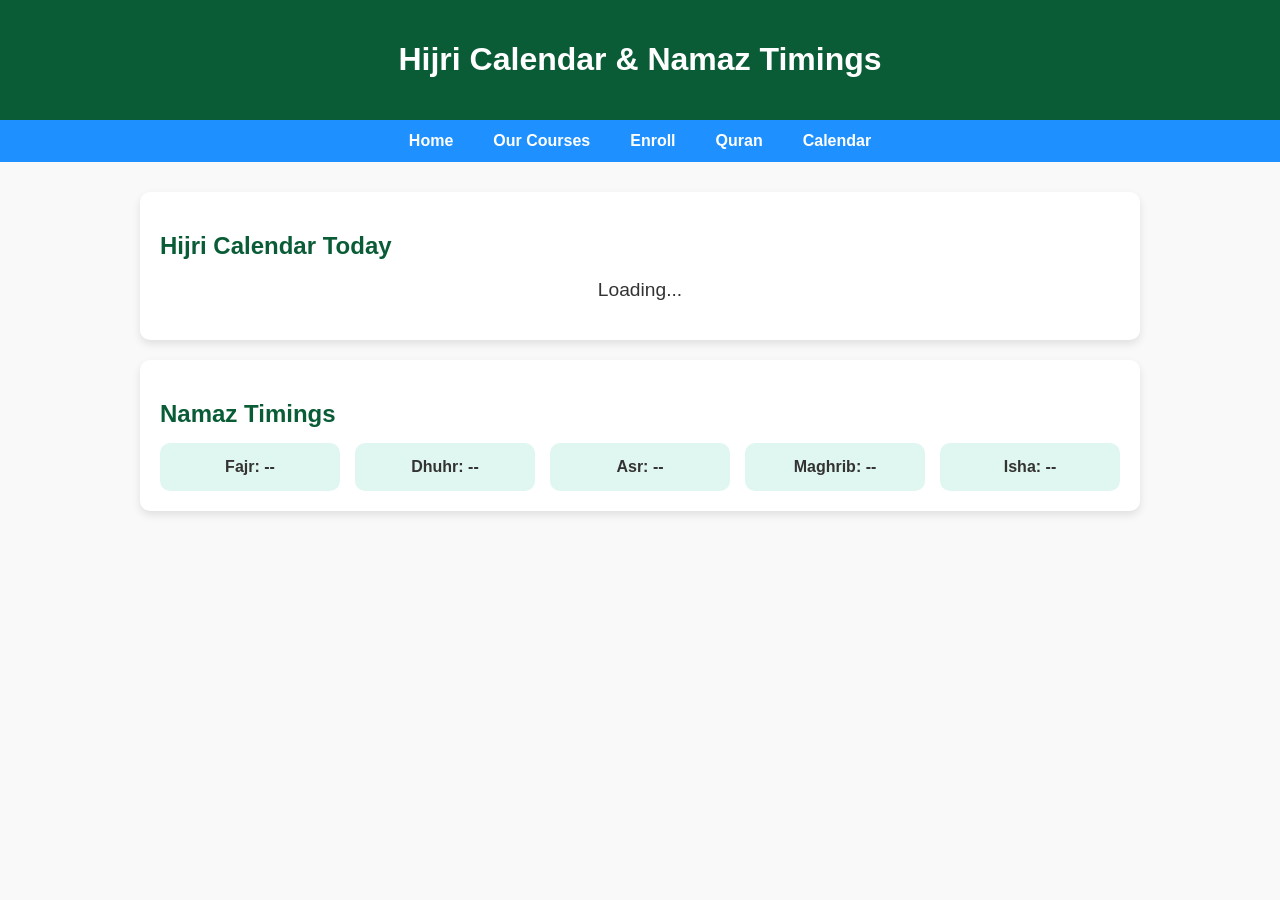
<file: calendar.html>
<!DOCTYPE html>
<html lang="en">
<head>
<meta charset="UTF-8">
<meta name="viewport" content="width=device-width, initial-scale=1.0">
<title>Hijri Calendar & Namaz Timings</title>
<style>
body {
    margin: 0;
    font-family: Arial, sans-serif;
    background: #f9f9f9;
    color: #333;
}

header {
    background: #0a5c36;
    color: #fff;
    padding: 20px;
    text-align: center;
}

nav {
    background: #1e90ff;
    display: flex;
    justify-content: center;
    flex-wrap: wrap;
}

nav a {
    color: #fff;
    padding: 12px 20px;
    text-decoration: none;
    font-weight: bold;
    transition: background 0.3s;
}

nav a:hover {
    background: #0d5fb8;
}

.container {
    max-width: 1000px;
    margin: 30px auto;
    padding: 0 20px;
}

.card {
    background: #fff;
    box-shadow: 0 4px 8px rgba(0,0,0,0.1);
    border-radius: 10px;
    padding: 20px;
    margin-bottom: 20px;
}

h2 {
    color: #0a5c36;
    margin-bottom: 15px;
}

#calendar {
    font-size: 1.2em;
    text-align: center;
}

.namaz-timings {
    display: flex;
    flex-wrap: wrap;
    gap: 15px;
    justify-content: center;
}

.namaz-card {
    background: #e0f7f1;
    padding: 15px 25px;
    border-radius: 10px;
    flex: 1 1 120px;
    text-align: center;
    font-weight: bold;
    transition: transform 0.3s, background 0.3s;
}

.namaz-card:hover {
    transform: translateY(-5px);
    background: #c0f0e0;
}

/* Responsive */
@media(max-width:600px) {
    .namaz-card {
        flex: 1 1 100%;
    }
}
</style>
</head>
<body>

<header>
    <h1>Hijri Calendar & Namaz Timings</h1>
</header>

<nav>
    <a href="index.html">Home</a>
    <a href="ourcourses.html">Our Courses</a>
    <a href="enroll.html">Enroll</a>
    <a href="quran.html">Quran</a>
    <a href="calendar.html">Calendar</a>
</nav>

<div class="container">

    <div class="card">
        <h2>Hijri Calendar Today</h2>
        <p id="calendar">Loading...</p>
    </div>

    <div class="card">
        <h2>Namaz Timings</h2>
        <div class="namaz-timings" id="namazTimings">
            <div class="namaz-card">Fajr: --</div>
            <div class="namaz-card">Dhuhr: --</div>
            <div class="namaz-card">Asr: --</div>
            <div class="namaz-card">Maghrib: --</div>
            <div class="namaz-card">Isha: --</div>
        </div>
    </div>

</div>

<script>
// Hijri Calendar
function loadHijriCalendar() {
    fetch('https://api.aladhan.com/v1/gToH?date=' + new Date().toISOString().slice(0,10))
    .then(response => response.json())
    .then(data => {
        const hijri = data.data.hijri;
        document.getElementById('calendar').innerText =
            `${hijri.day} ${hijri.month.en} ${hijri.year} AH`;
    });
}

// Namaz Timings (Dynamic)
function loadNamazTimings() {
    // Karachi example, latitude & longitude
    const latitude = 24.8607;
    const longitude = 67.0011;
    fetch(`https://api.aladhan.com/v1/timings?latitude=${latitude}&longitude=${longitude}&method=2`)
    .then(response => response.json())
    .then(data => {
        const timings = data.data.timings;
        const cards = document.querySelectorAll('.namaz-card');
        cards[0].innerText = `Fajr: ${timings.Fajr}`;
        cards[1].innerText = `Dhuhr: ${timings.Dhuhr}`;
        cards[2].innerText = `Asr: ${timings.Asr}`;
        cards[3].innerText = `Maghrib: ${timings.Maghrib}`;
        cards[4].innerText = `Isha: ${timings.Isha}`;
    });
}

loadHijriCalendar();
loadNamazTimings();
</script>

</body>
</html>
</file>
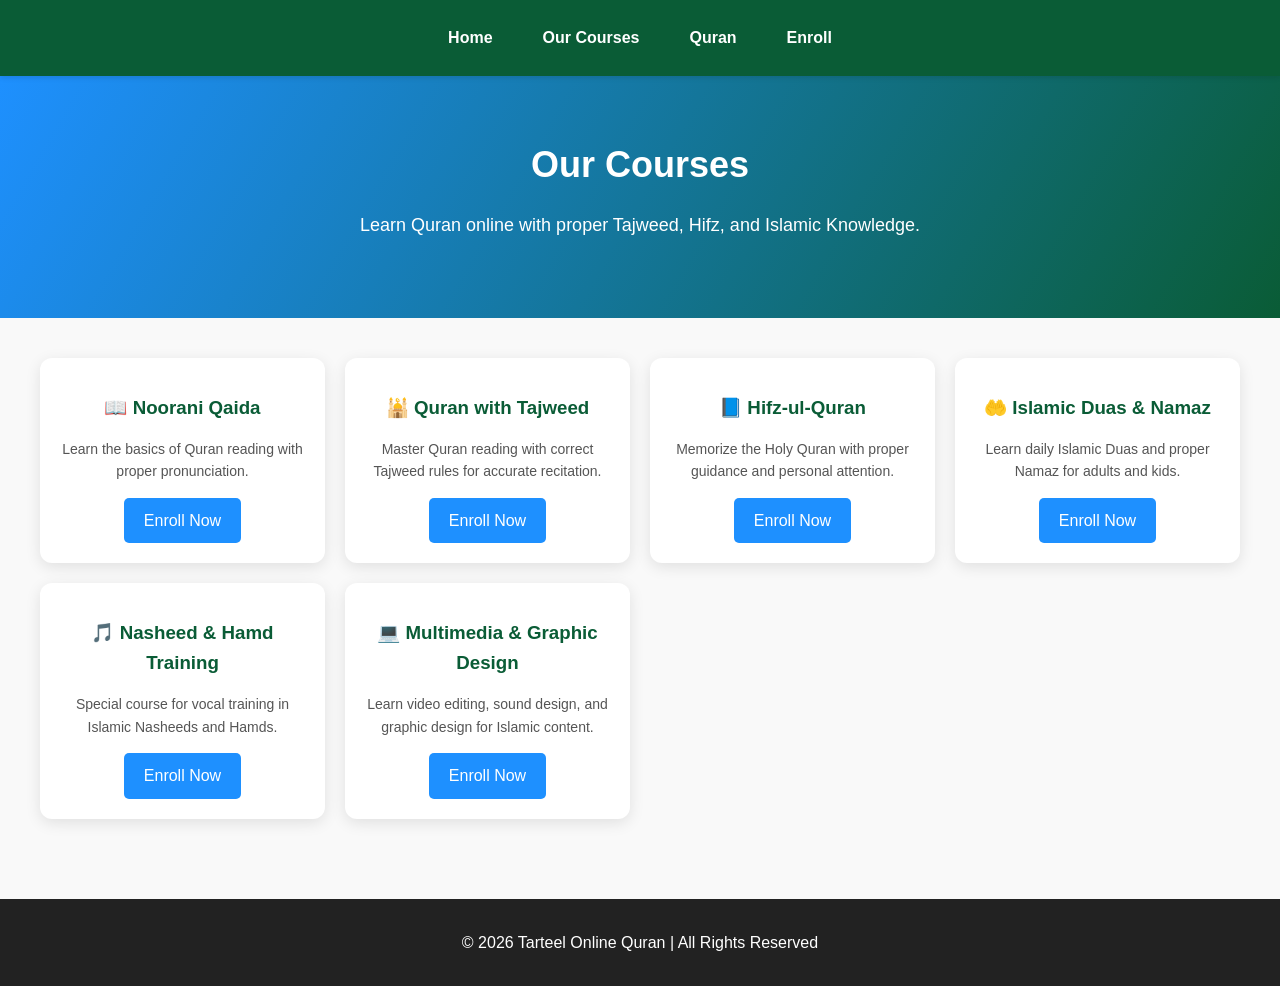
<file: courses.html>
<!DOCTYPE html>
<html lang="en">
<head>
<meta charset="UTF-8">
<title>Our Courses | Tarteel Online Quran</title>
<meta name="viewport" content="width=device-width, initial-scale=1.0">
<style>
  /* Reset & basic styles */
  body {margin:0;font-family:Arial, sans-serif;line-height:1.6;background:#f9f9f9;}
  a {text-decoration:none;color:inherit;}
  h1,h2,h3 {margin:0;padding:0;}

  /* Header / Menu */
  header {background:#0a5c36;color:#fff;padding:20px;position:sticky;top:0;z-index:1000;box-shadow:0 2px 5px rgba(0,0,0,0.1);}
  header nav {display:flex;justify-content:center;gap:30px;}
  header nav a {color:#fff;font-weight:bold;padding:5px 10px;transition:0.3s;}
  header nav a:hover {color:#1e90ff;transform:scale(1.1);}

  /* Hero Section */
  .hero {text-align:center;padding:60px 20px;background:linear-gradient(120deg, #1e90ff, #0a5c36);color:#fff;}
  .hero h1 {font-size:36px;margin-bottom:10px;animation:fadeInDown 1s ease;}
  .hero p {font-size:18px;animation:fadeInUp 1s ease;}

  @keyframes fadeInDown {from{opacity:0;transform:translateY(-20px);}to{opacity:1;transform:translateY(0);}}
  @keyframes fadeInUp {from{opacity:0;transform:translateY(20px);}to{opacity:1;transform:translateY(0);}}

  /* Courses Section */
  .courses {max-width:1200px;margin:auto;padding:40px 20px;display:grid;grid-template-columns:repeat(auto-fit,minmax(250px,1fr));gap:20px;}
  .course-card {background:#fff;padding:20px;border-radius:12px;box-shadow:0 4px 15px rgba(0,0,0,0.1);text-align:center;transition:transform 0.3s,box-shadow 0.3s;}
  .course-card:hover {transform:scale(1.05) rotateX(2deg);box-shadow:0 8px 20px rgba(0,0,0,0.2);}
  .course-card h3 {color:#0a5c36;margin:15px 0;}
  .course-card p {color:#555;font-size:14px;margin-bottom:15px;}
  .course-card .btn {display:inline-block;padding:10px 20px;background:#1e90ff;color:#fff;border-radius:5px;transition:0.3s;}
  .course-card .btn:hover {background:#0d5fb8;transform:scale(1.05);}

  /* Footer */
  footer {background:#222;color:#fff;text-align:center;padding:15px;margin-top:40px;}

  /* Responsive adjustments */
  @media (max-width:600px){
    .hero h1 {font-size:28px;}
    .hero p {font-size:16px;}
  }
</style>
</head>
<body>

<header>
  <nav>
    <a href="index.html">Home</a>
    <a href="courses.html">Our Courses</a>
    <a href="quran.html">Quran</a>
    <a href="enroll.html">Enroll</a>
  </nav>
</header>

<section class="hero">
  <h1>Our Courses</h1>
  <p>Learn Quran online with proper Tajweed, Hifz, and Islamic Knowledge.</p>
</section>

<section class="courses">
  <div class="course-card">
    <h3>📖 Noorani Qaida</h3>
    <p>Learn the basics of Quran reading with proper pronunciation.</p>
    <a class="btn" href="https://wa.me/923110267879?text=Assalamualaikum%20I%20want%20to%20enroll%20for%20Noorani%20Qaida%20course" target="_blank">Enroll Now</a>
  </div>
  <div class="course-card">
    <h3>🕌 Quran with Tajweed</h3>
    <p>Master Quran reading with correct Tajweed rules for accurate recitation.</p>
    <a class="btn" href="https://wa.me/923110267879?text=Assalamualaikum%20I%20want%20to%20enroll%20for%20Quran%20with%20Tajweed" target="_blank">Enroll Now</a>
  </div>
  <div class="course-card">
    <h3>📘 Hifz-ul-Quran</h3>
    <p>Memorize the Holy Quran with proper guidance and personal attention.</p>
    <a class="btn" href="https://wa.me/923110267879?text=Assalamualaikum%20I%20want%20to%20enroll%20for%20Hifz%20course" target="_blank">Enroll Now</a>
  </div>
  <div class="course-card">
    <h3>🤲 Islamic Duas & Namaz</h3>
    <p>Learn daily Islamic Duas and proper Namaz for adults and kids.</p>
    <a class="btn" href="https://wa.me/923110267879?text=Assalamualaikum%20I%20want%20to%20enroll%20for%20Duas%20and%20Namaz" target="_blank">Enroll Now</a>
  </div>
  <div class="course-card">
    <h3>🎵 Nasheed & Hamd Training</h3>
    <p>Special course for vocal training in Islamic Nasheeds and Hamds.</p>
    <a class="btn" href="https://wa.me/923110267879?text=Assalamualaikum%20I%20want%20to%20enroll%20for%20Nasheed%20Training" target="_blank">Enroll Now</a>
  </div>
  <div class="course-card">
    <h3>💻 Multimedia & Graphic Design</h3>
    <p>Learn video editing, sound design, and graphic design for Islamic content.</p>
    <a class="btn" href="https://wa.me/923110267879?text=Assalamualaikum%20I%20want%20to%20enroll%20for%20Multimedia%20Course" target="_blank">Enroll Now</a>
  </div>
</section>

<footer>
  <p>© 2026 Tarteel Online Quran | All Rights Reserved</p>
</footer>

</body>
</html>
</file>
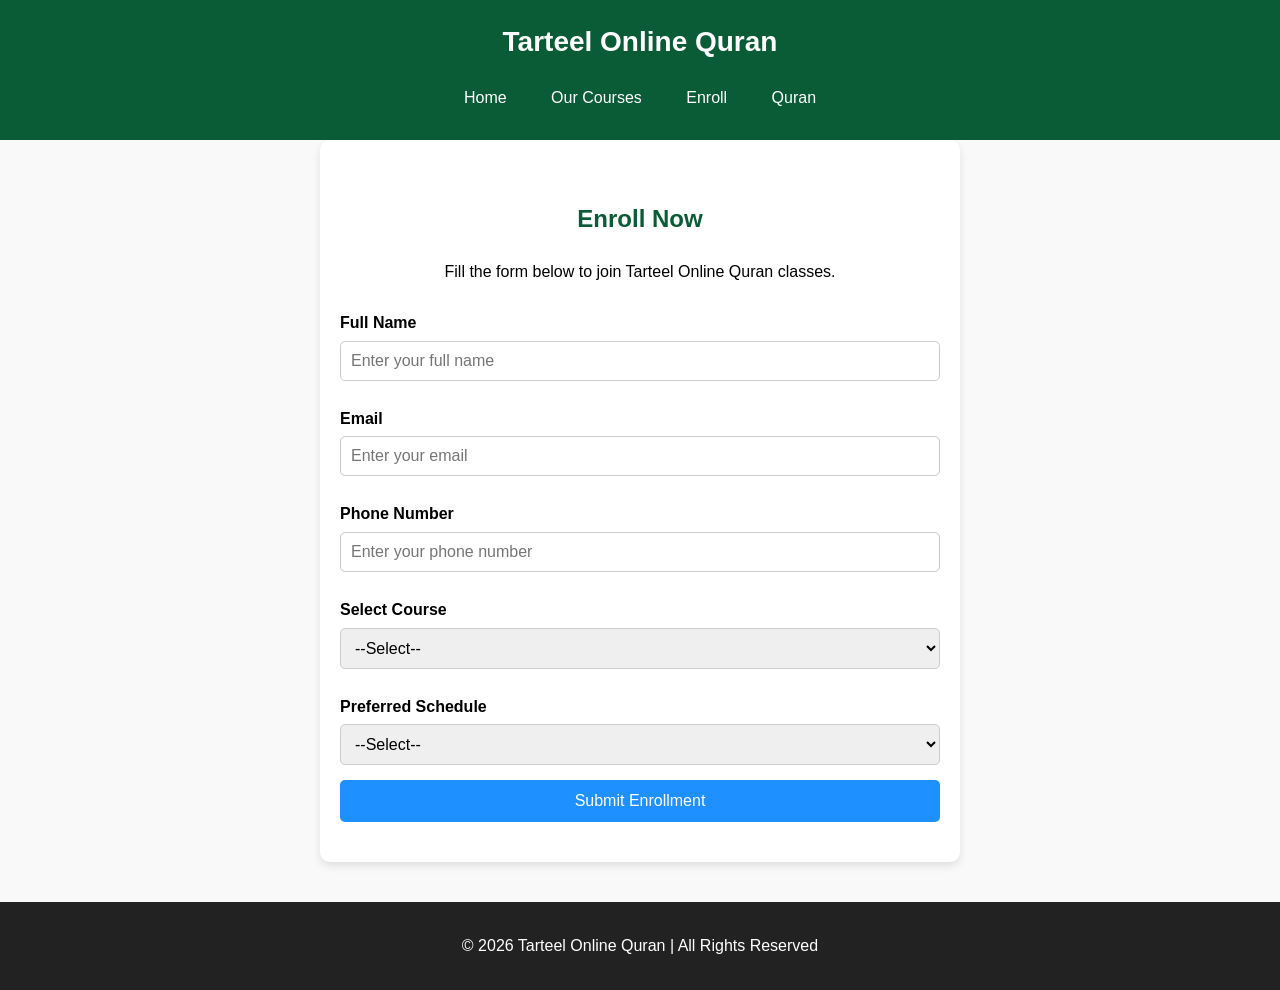
<file: enroll.html>
<!DOCTYPE html>
<html lang="en">
<head>
<meta charset="UTF-8">
<title>Tarteel Online Quran - Enroll</title>
<meta name="viewport" content="width=device-width, initial-scale=1.0">
<style>
body {margin:0;font-family:Arial, sans-serif;line-height:1.6;background:#f9f9f9;}
a {text-decoration:none;color:inherit;}
header {background:#0a5c36;color:#fff;padding:20px 15px;text-align:center;position:sticky;top:0;z-index:100;}
header h1 {margin:0;font-size:28px;}
nav {margin-top:10px;}
nav a {color:#fff;padding:10px 15px;margin:0 5px;display:inline-block;border-radius:5px;transition:0.3s;}
nav a:hover {background:#0d5fb8;}
section {padding:40px 20px;max-width:600px;margin:auto;background:#fff;box-shadow:0 4px 8px rgba(0,0,0,0.1);border-radius:10px;}
h2 {color:#0a5c36;text-align:center;margin-bottom:20px;}
form {display:flex;flex-direction:column;}
label {margin:10px 0 5px;font-weight:bold;}
input, select {padding:10px;margin-bottom:15px;border-radius:5px;border:1px solid #ccc;font-size:16px;}
input:focus, select:focus {outline:none;border-color:#1e90ff;box-shadow:0 0 5px rgba(30,144,255,0.5);}
button {padding:12px;background:#1e90ff;color:#fff;font-size:16px;border:none;border-radius:5px;cursor:pointer;transition:0.3s;}
button:hover {background:#0d5fb8;transform:scale(1.02);}
footer {background:#222;color:#fff;text-align:center;padding:15px;margin-top:40px;}
@media (max-width:768px){
    nav a {display:block;margin:5px 0;}
    section {padding:30px 15px;}
}
</style>
</head>
<body>

<header>
<h1>Tarteel Online Quran</h1>
<nav>
<a href="index.html">Home</a>
<a href="ourcourses.html">Our Courses</a>
<a href="enroll.html">Enroll</a>
<a href="quran.html">Quran</a>
</nav>
</header>

<section>
<h2>Enroll Now</h2>
<p style="text-align:center;">Fill the form below to join Tarteel Online Quran classes.</p>

<form action="#" method="post">
  <label for="name">Full Name</label>
  <input type="text" id="name" name="name" placeholder="Enter your full name" required>

  <label for="email">Email</label>
  <input type="email" id="email" name="email" placeholder="Enter your email" required>

  <label for="phone">Phone Number</label>
  <input type="tel" id="phone" name="phone" placeholder="Enter your phone number" required>

  <label for="course">Select Course</label>
  <select id="course" name="course" required>
    <option value="">--Select--</option>
    <option value="noorani">Noorani Qaida (Basics)</option>
    <option value="tajweed">Quran Reading with Tajweed</option>
    <option value="hifz">Hifz-ul-Quran</option>
    <option value="duas">Islamic Duas & Namaz</option>
  </select>

  <label for="schedule">Preferred Schedule</label>
  <select id="schedule" name="schedule" required>
    <option value="">--Select--</option>
    <option value="daily">Daily Classes</option>
    <option value="weekend">Weekend Classes</option>
    <option value="flexible">Flexible Timing</option>
  </select>

  <button type="submit">Submit Enrollment</button>
</form>
</section>

<footer>
<p>© 2026 Tarteel Online Quran | All Rights Reserved</p>
</footer>

</body>
</html>
</file>
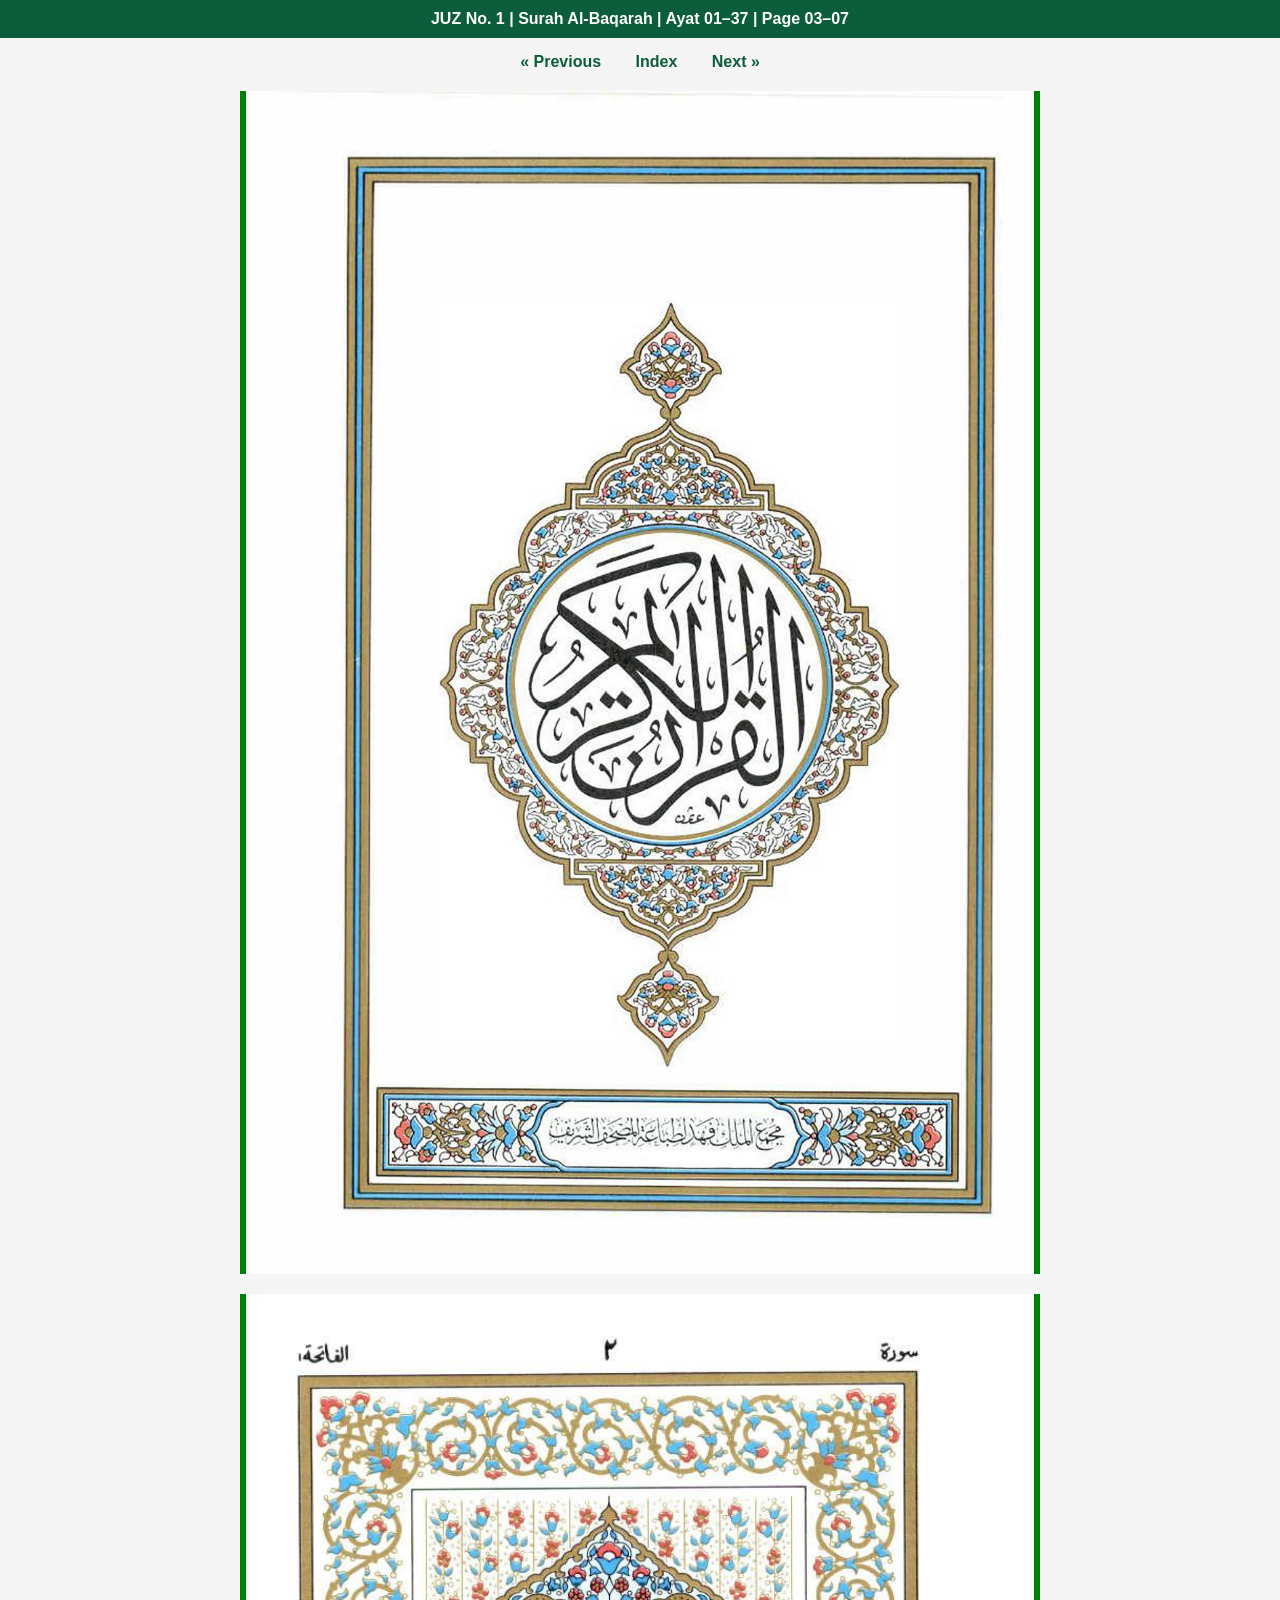
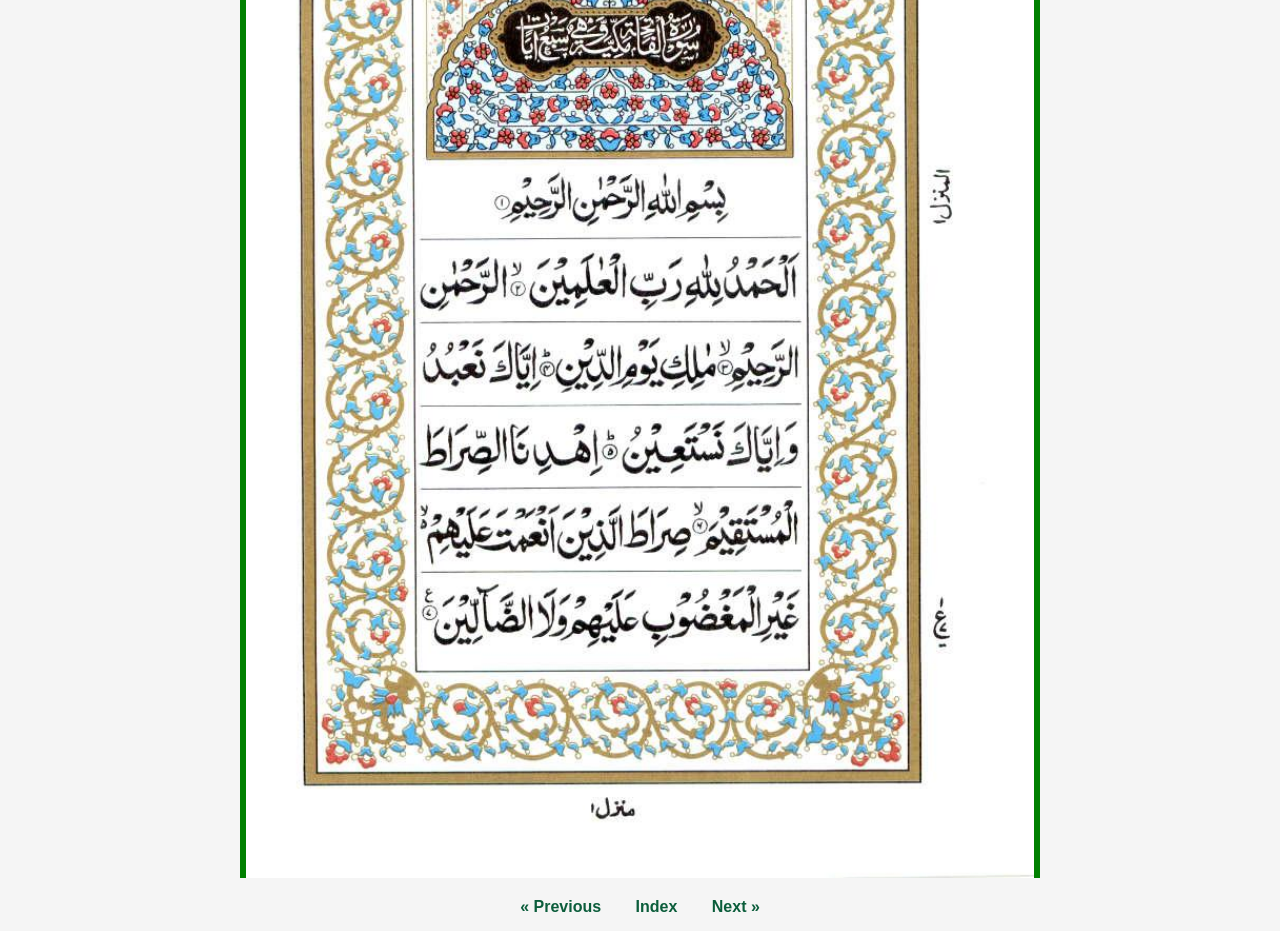
<file: para1-fatiha-1-7.html>
<!DOCTYPE html>
<html lang="en">
<head>
<meta charset="UTF-8">
<title>Para 1 | Surah Al-Fatiha | Ayat 1–7</title>

<style>
body{
    margin:0;
    font-family: Arial, sans-serif;
    background:#f5f5f5;
    text-align:center;
}

.top-bar{
    background:#0b5d3b;
    color:#fff;
    padding:10px;
    font-weight:bold;
}

.nav{
    margin:15px 0;
}

.nav a{
    text-decoration:none;
    color:#0b5d3b;
    font-weight:bold;
    margin:0 15px;
}

.page{
    margin:20px auto;
    width:90%;
    max-width:800px;
}

.quran-page{
    margin-bottom:20px;
    border-left:6px solid green;
    border-right:6px solid green;
    background:#fff;
}

.quran-page img{
    width:100%;
    display:block;
}
</style>
</head>

<body>

<div class="top-bar">
    JUZ No. 1 | Surah Al-Baqarah | Ayat 01–37 | Page 03–07
</div>

<div class="nav">
    <a href="para1-previous.html">« Previous</a>
    <a href="../index.html">Index</a>
    <a href="para1-next.html">Next »</a>
</div>

<div class="page">
    
<div class="quran-page"><img src="../images/pg001.jpg"></div>
<div class="quran-page"><img src="../images/pg002.jpg"></div>
  
        
       
    </div>
</div>

<div class="nav">
    <a href="para1-previous.html">« Previous</a>
    <a href="../index.html">Index</a>
    <a href="para1-next.html">Next »</a>
</div>

</body>
</html>
</file>
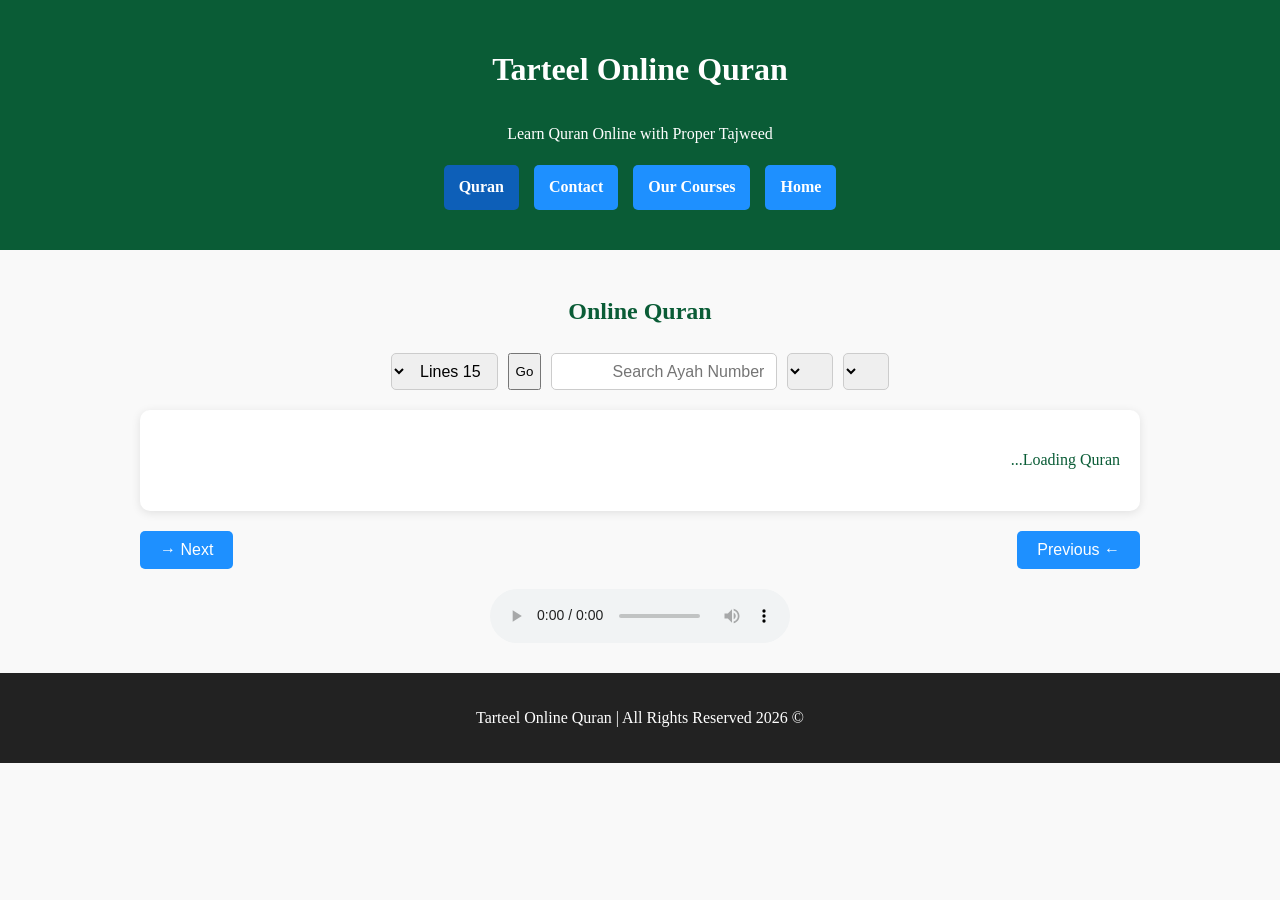
<file: quran.html>
<!DOCTYPE html>
<html lang="ar" dir="rtl">
<head>
<meta charset="UTF-8">
<title>Tarteel Online Quran</title>
<meta name="viewport" content="width=device-width, initial-scale=1.0">
<style>
body {margin:0; font-family: 'Scheherazade New', serif; line-height:1.8; background:#f9f9f9; color:#0a5c36;}
header {background:#0a5c36;color:#fff;padding:20px 10px;text-align:center;}
nav {display:flex; justify-content:center; flex-wrap:wrap; gap:15px; margin-bottom:20px;}
nav a {color:#fff; text-decoration:none; font-weight:bold; padding:8px 15px; border-radius:5px; background:#1e90ff; transition:0.3s;}
nav a:hover {background:#0d5fb8;}
section {max-width:1000px; margin:auto; padding:20px;}
.select-container {display:flex; gap:10px; flex-wrap:wrap; justify-content:center; margin-bottom:20px;}
.select-container select, .select-container input {padding:8px 12px; font-size:16px; border-radius:5px; border:1px solid #ccc;}
.quran-page {background:#fff; padding:20px; margin-bottom:20px; border-radius:10px; box-shadow:0 2px 10px rgba(0,0,0,0.1);}
.quran-ayah {font-size:22px; line-height:2; text-align:right; margin:8px 0;}
.nav-buttons {display:flex; justify-content:space-between; margin-top:20px;}
.nav-buttons button {padding:10px 20px; font-size:16px; border:none; border-radius:5px; background:#1e90ff; color:#fff; cursor:pointer; transition:0.3s;}
.nav-buttons button:hover {background:#0d5fb8;}
.audio-player {text-align:center; margin-top:20px;}
.footer {background:#222;color:#fff;text-align:center;padding:15px;}
</style>
</head>
<body>

<header>
<h1>Tarteel Online Quran</h1>
<p>Learn Quran Online with Proper Tajweed</p>
<nav>
<a href="index.html">Home</a>
<a href="courses.html">Our Courses</a>
<a href="contact.html">Contact</a>
<a href="quran.html" style="background:#0d5fb8;">Quran</a>
</nav>
</header>

<section>
<h2 style="text-align:center;">Online Quran</h2>

<div class="select-container">
  <select id="surahSelect"></select>
  <select id="juzSelect"></select>
  <input type="number" id="ayahInput" placeholder="Search Ayah Number" min="1">
  <button onclick="goToAyah()">Go</button>
  <select id="layoutSelect">
    <option value="15">15 Lines</option>
    <option value="16">16 Lines</option>
  </select>
</div>

<div id="quranContainer" class="quran-page">
  <p>Loading Quran...</p>
</div>

<div class="nav-buttons">
  <button onclick="prevPage()">← Previous</button>
  <button onclick="nextPage()">Next →</button>
</div>

<div class="audio-player">
  <audio id="quranAudio" controls>
    Your browser does not support the audio element.
  </audio>
</div>
</section>

<footer class="footer">
<p>© 2026 Tarteel Online Quran | All Rights Reserved</p>
</footer>

<script>
// Global variables
let quranData = [];
let currentPage = 0;
let linesPerPage = 15;

// Fetch full Quran Arabic text from API
async function loadQuran() {
  const res = await fetch('https://api.alquran.cloud/v1/quran/quran-uthmani');
  const data = await res.json();
  quranData = data.data.surahs;
  populateSurahJuz();
  renderPage();
}

// Populate Surah & Juz dropdown
function populateSurahJuz() {
  const surahSelect = document.getElementById('surahSelect');
  quranData.forEach(surah => {
    const option = document.createElement('option');
    option.value = surah.number;
    option.textContent = `${surah.number}. ${surah.name}`;
    surahSelect.appendChild(option);
  });

  const juzSelect = document.getElementById('juzSelect');
  for(let i=1; i<=30; i++){
    const option = document.createElement('option');
    option.value = i;
    option.textContent = `Juz ${i}`;
    juzSelect.appendChild(option);
  }

  document.getElementById('layoutSelect').addEventListener('change', function(){
    linesPerPage = parseInt(this.value);
    currentPage = 0;
    renderPage();
  });

  surahSelect.addEventListener('change', function(){ currentPage = 0; renderPage(); });
  juzSelect.addEventListener('change', function(){ currentPage = 0; renderPage(); });
}

// Render Quran page
function renderPage() {
  const container = document.getElementById('quranContainer');
  container.innerHTML = '';
  const surahNum = parseInt(document.getElementById('surahSelect').value) || 1;
  const surah = quranData[surahNum-1];
  const totalAyahs = surah.ayahs.length;

  const start = currentPage * linesPerPage;
  const end = start + linesPerPage;
  const pageAyahs = surah.ayahs.slice(start, end);

  if(pageAyahs.length === 0){
    container.innerHTML = '<p>No Ayah to display.</p>';
    return;
  }

  pageAyahs.forEach(ayah => {
    const p = document.createElement('p');
    p.className = 'quran-ayah';
    p.textContent = `${ayah.text}`;
    container.appendChild(p);
  });

  // Update audio (first ayah of page)
  document.getElementById('quranAudio').src = surah.ayahs[start].audio || '';
}

// Navigation
function nextPage(){
  const surahNum = parseInt(document.getElementById('surahSelect').value) || 1;
  const surah = quranData[surahNum-1];
  if((currentPage+1)*linesPerPage < surah.ayahs.length){
    currentPage++;
    renderPage();
  }
}
function prevPage(){
  if(currentPage > 0){
    currentPage--;
    renderPage();
  }
}

// Go to specific Ayah
function goToAyah(){
  const ayahNum = parseInt(document.getElementById('ayahInput').value);
  const surahNum = parseInt(document.getElementById('surahSelect').value) || 1;
  const surah = quranData[surahNum-1];
  if(ayahNum >=1 && ayahNum <= surah.numberOfAyahs){
    currentPage = Math.floor((ayahNum-1)/linesPerPage);
    renderPage();
  } else {
    alert('Invalid Ayah Number for this Surah.');
  }
}

// Initialize
loadQuran();
</script>

</body>
</html>
</file>
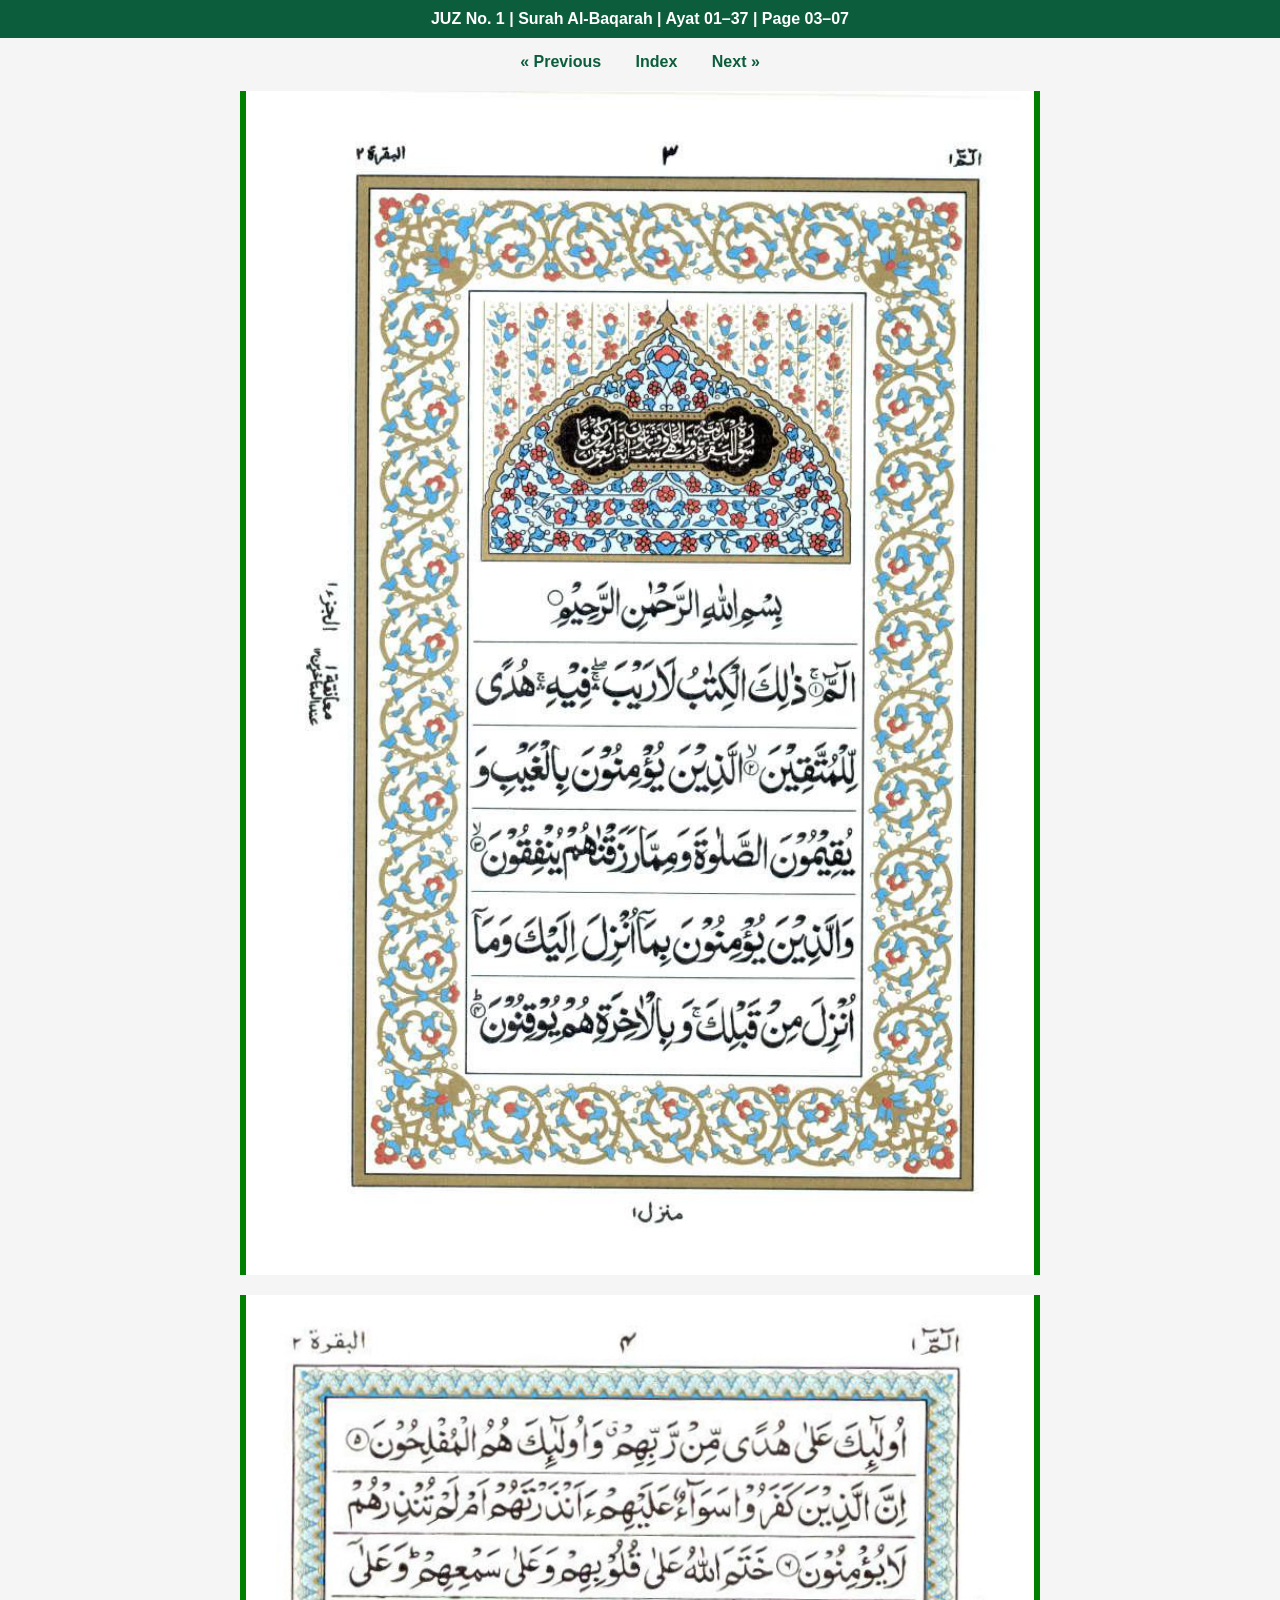
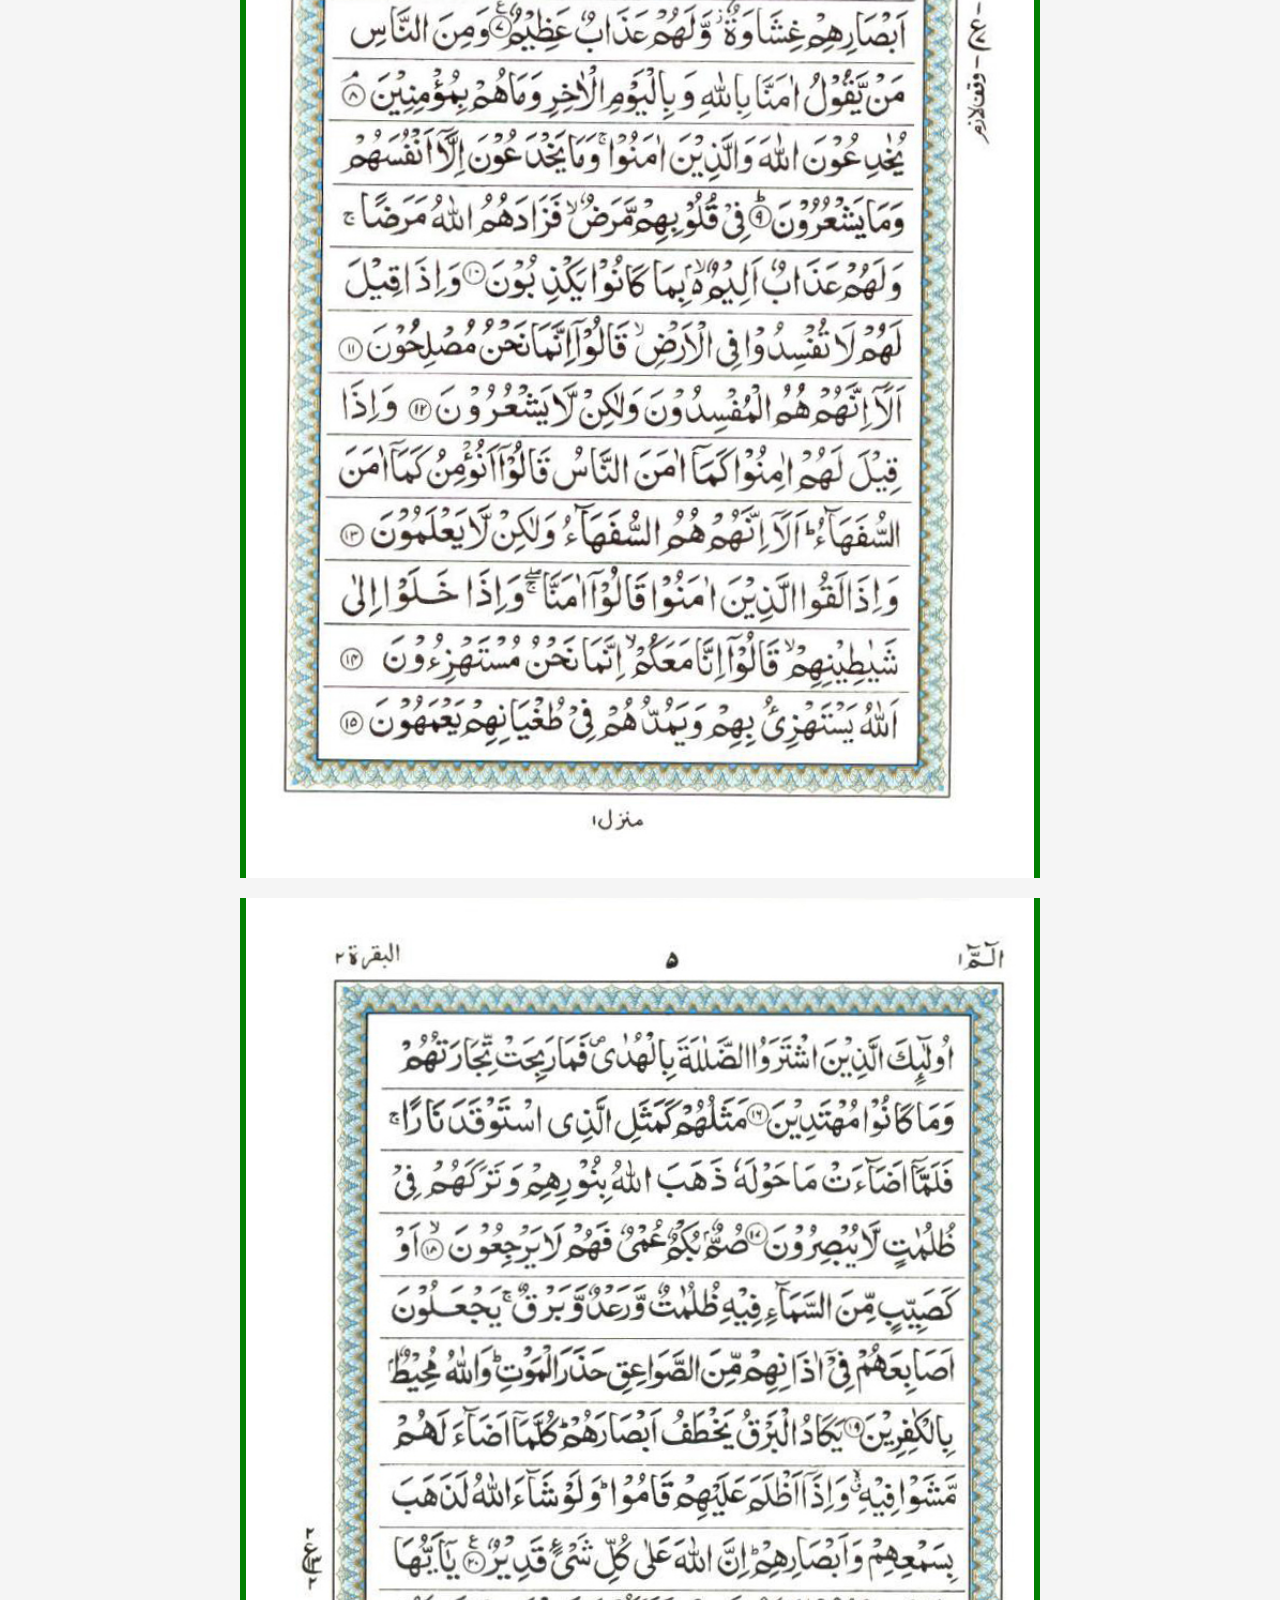
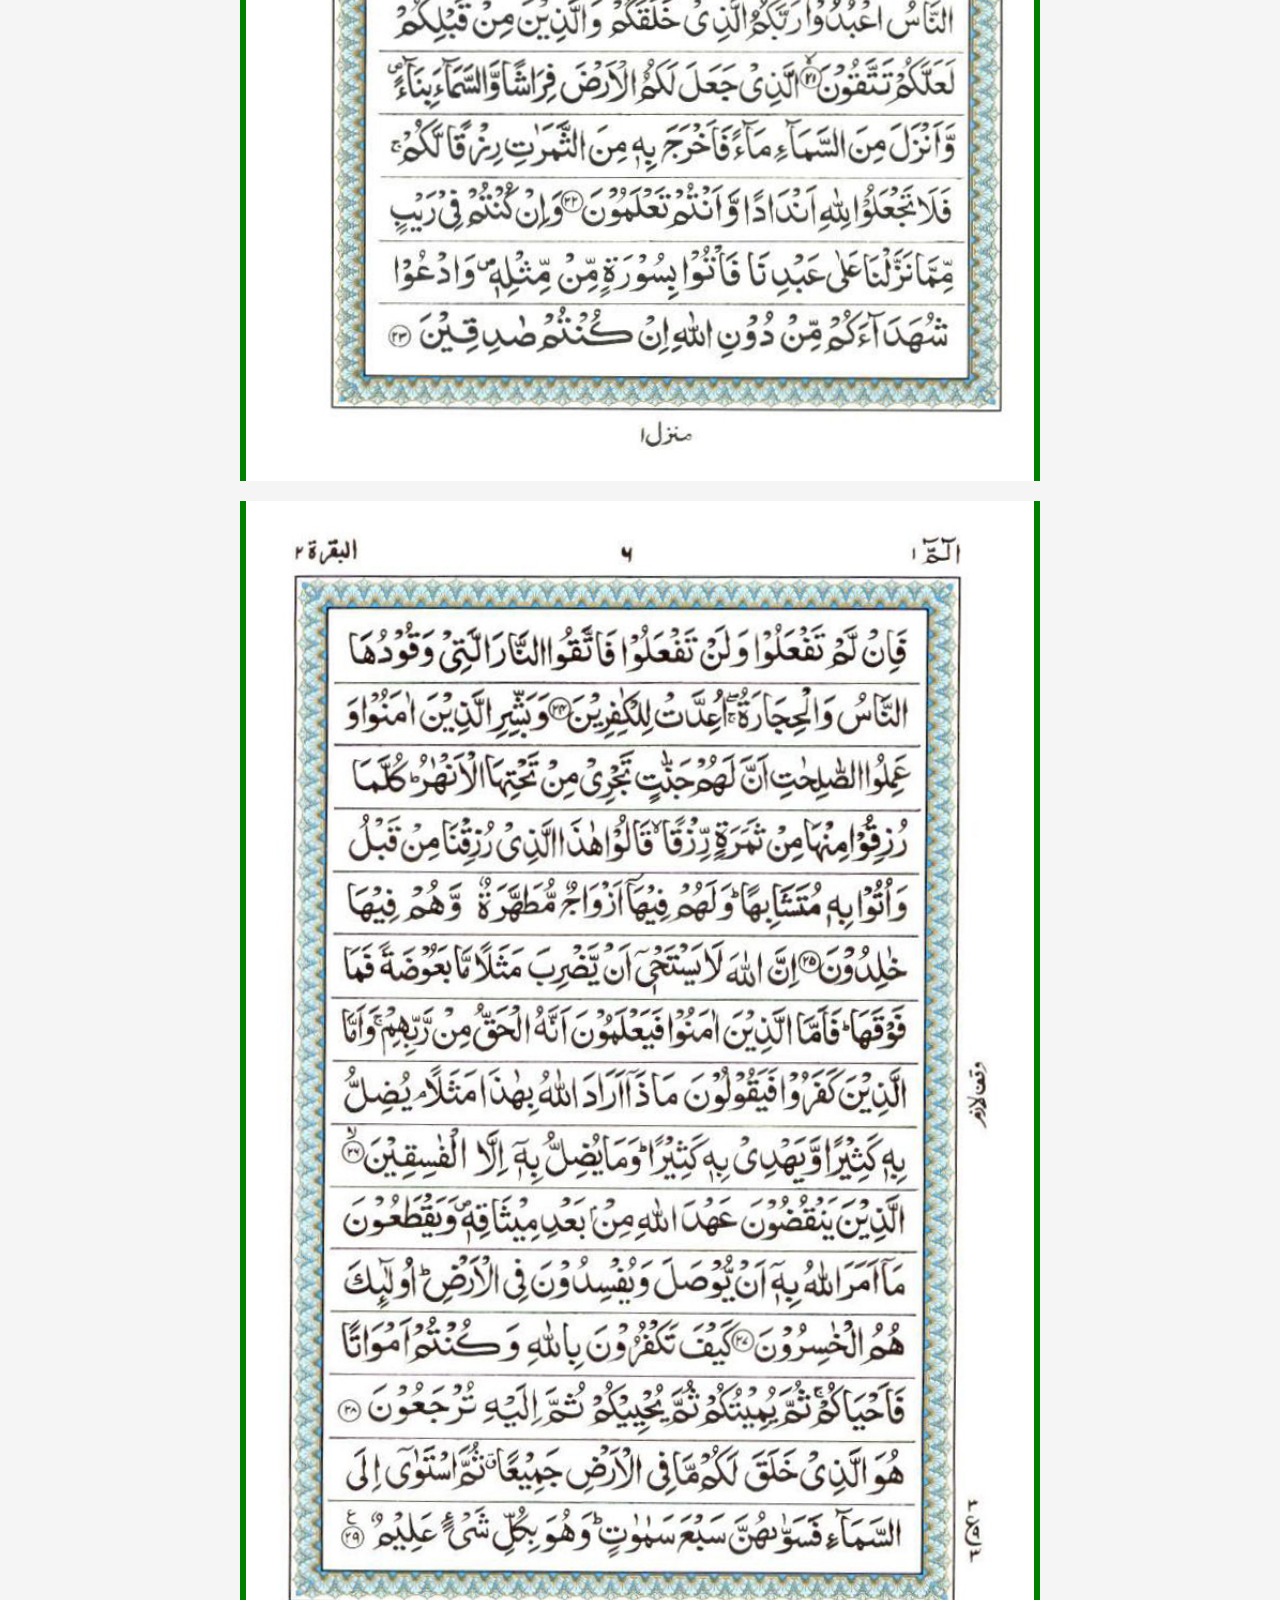
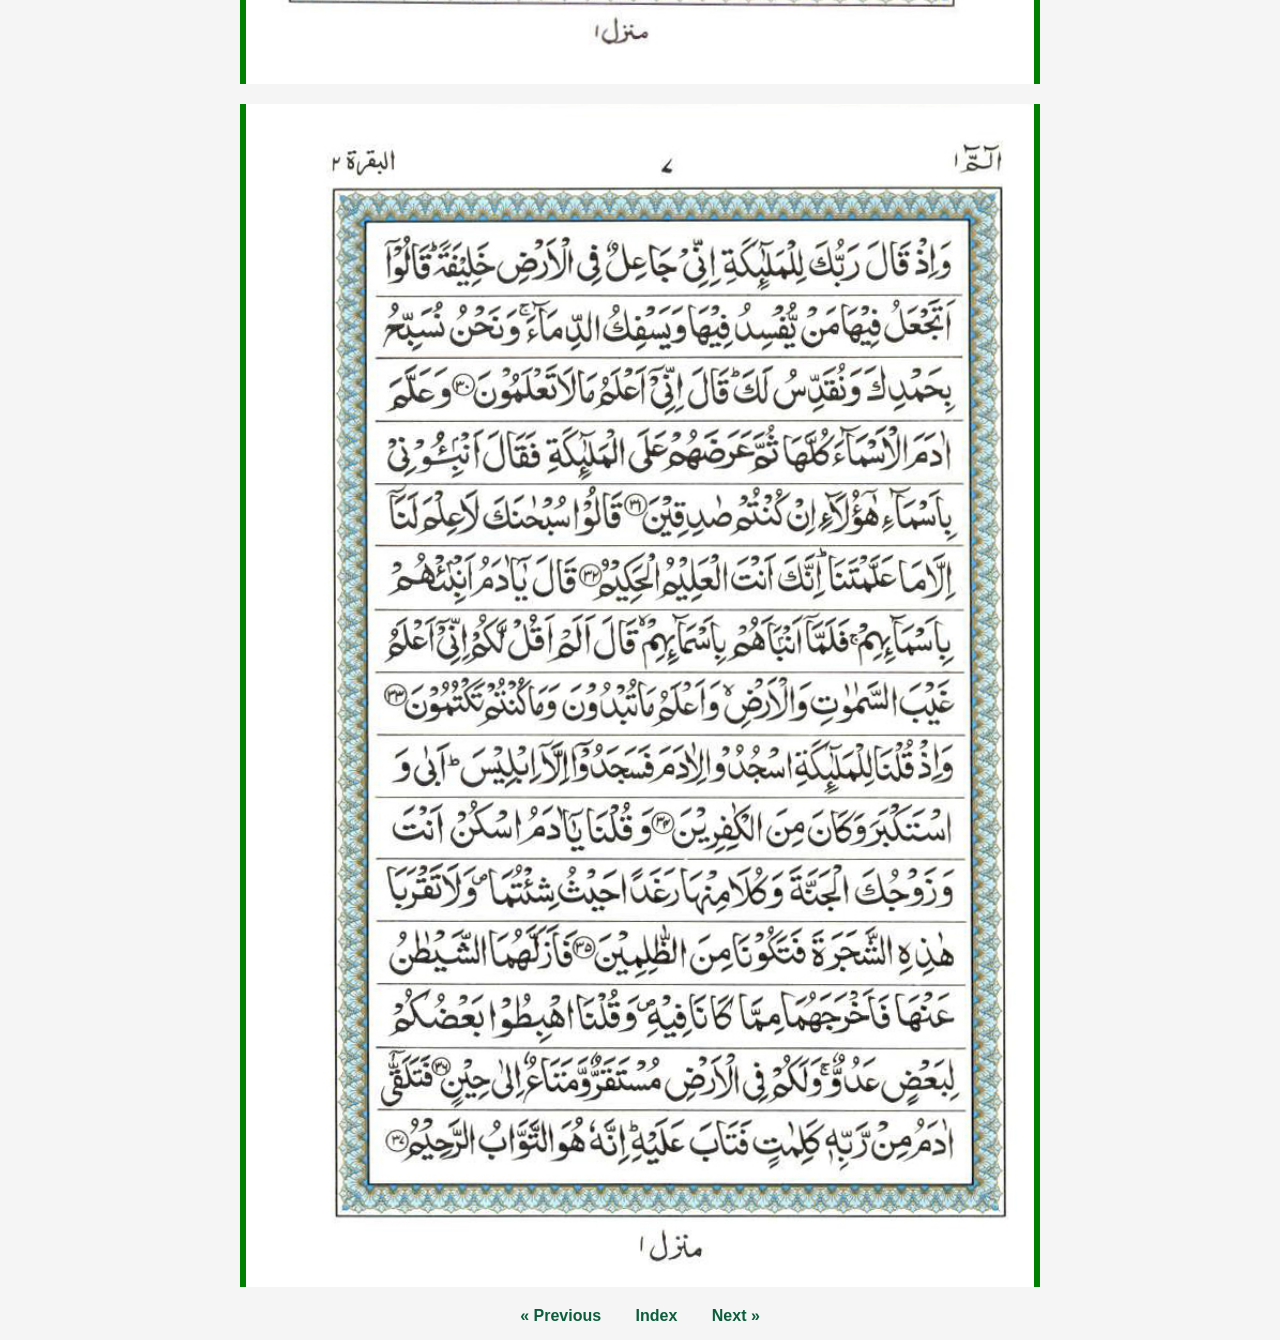
<file: reading/para1-baqarah-1-37-p03-07.html>
<!DOCTYPE html>
<html lang="en">
<head>
<meta charset="UTF-8">
<title>Para 1 | Surah Al-Fatiha | Ayat 1–7</title>

<style>
body{
    margin:0;
    font-family: Arial, sans-serif;
    background:#f5f5f5;
    text-align:center;
}

.top-bar{
    background:#0b5d3b;
    color:#fff;
    padding:10px;
    font-weight:bold;
}

.nav{
    margin:15px 0;
}

.nav a{
    text-decoration:none;
    color:#0b5d3b;
    font-weight:bold;
    margin:0 15px;
}

.page{
    margin:20px auto;
    width:90%;
    max-width:800px;
}

.quran-page{
    margin-bottom:20px;
    border-left:6px solid green;
    border-right:6px solid green;
    background:#fff;
}

.quran-page img{
    width:100%;
    display:block;
}
</style>
</head>

<body>

<div class="top-bar">
    JUZ No. 1 | Surah Al-Baqarah | Ayat 01–37 | Page 03–07
</div>

<div class="nav">
    <a href="para1-previous.html">« Previous</a>
    <a href="../index.html">Index</a>
    <a href="para1-next.html">Next »</a>
</div>

<div class="page">
    
<div class="quran-page"><img src="../images/pg003.jpg"></div>
  <div class="quran-page"><img src="../images/pg004.jpg"></div>
  <div class="quran-page"><img src="../images/pg005.jpg"></div>
  <div class="quran-page"><img src="../images/pg006.jpg"></div>
  <div class="quran-page"><img src="../images/pg007.jpg"></div>
        
       
    </div>
</div>

<div class="nav">
    <a href="para1-previous.html">« Previous</a>
    <a href="../index.html">Index</a>
    <a href="para1-next.html">Next »</a>
</div>

</body>
</html>
</file>
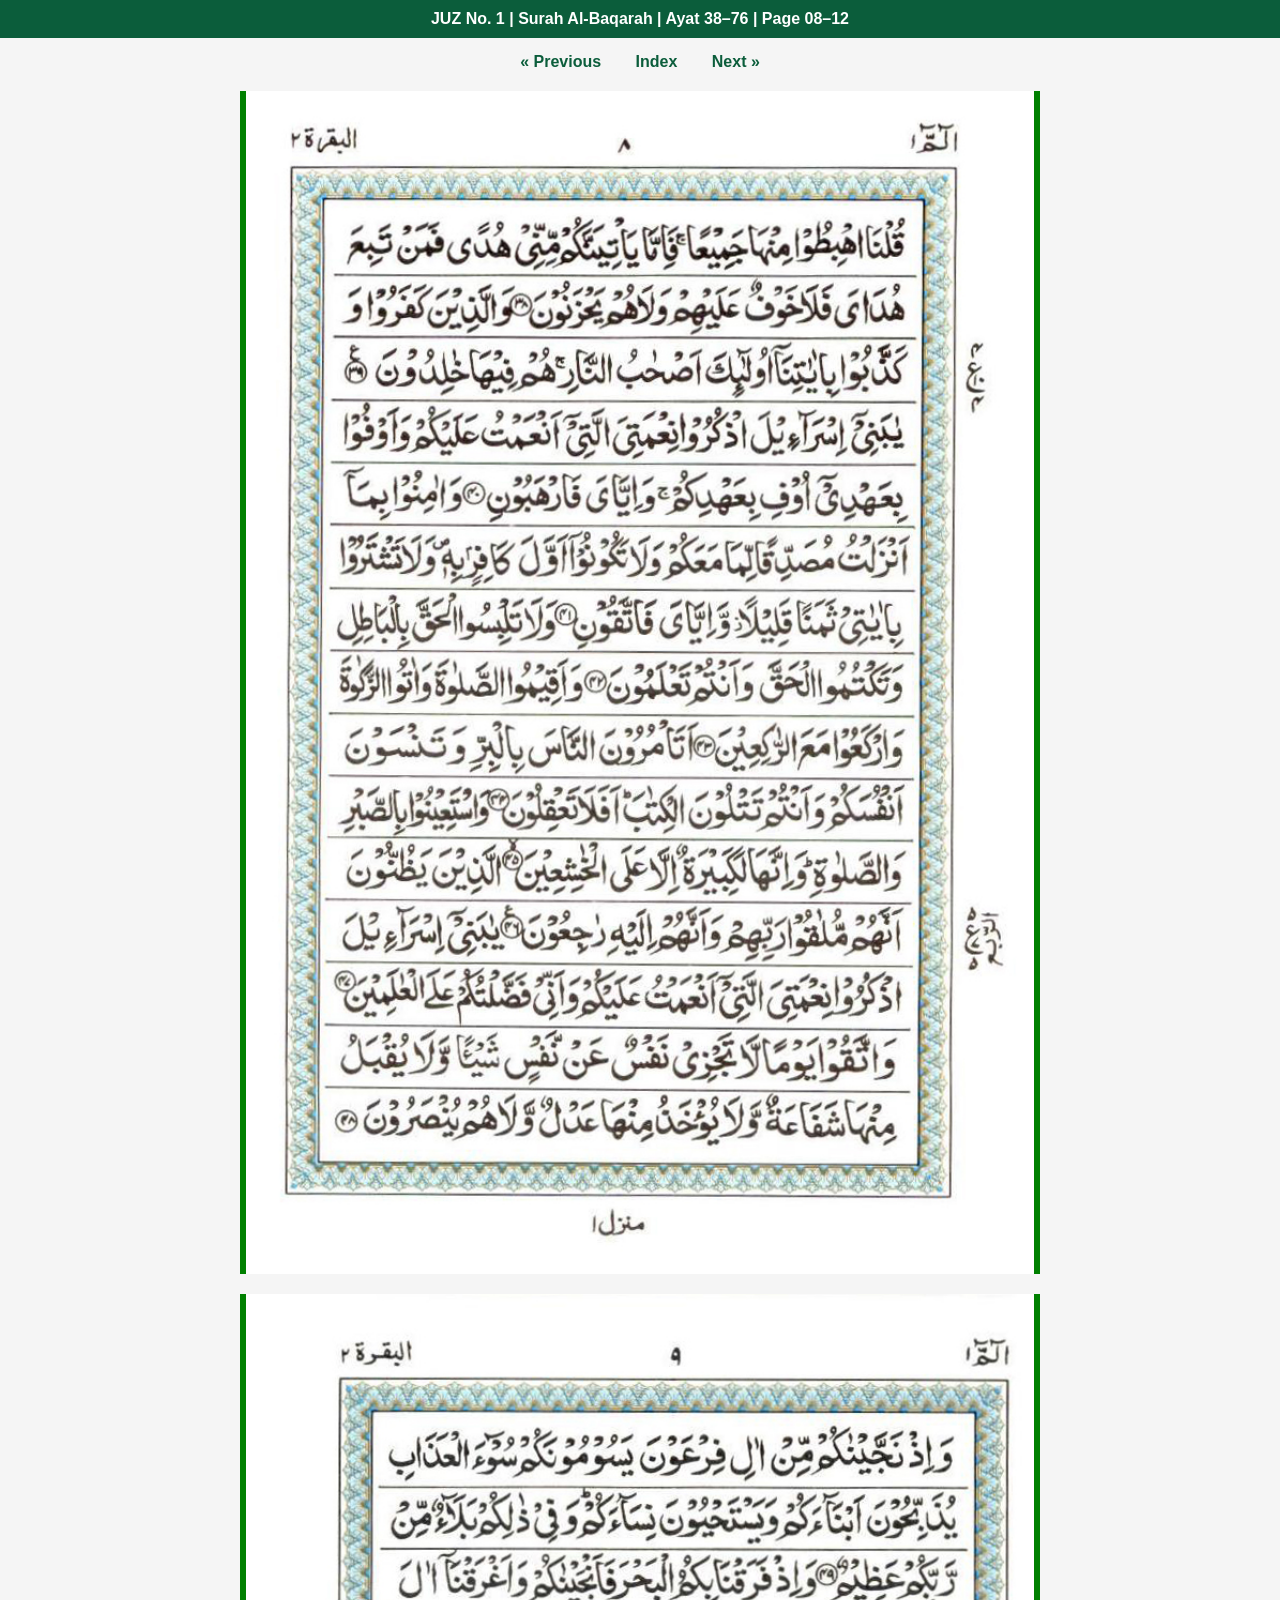
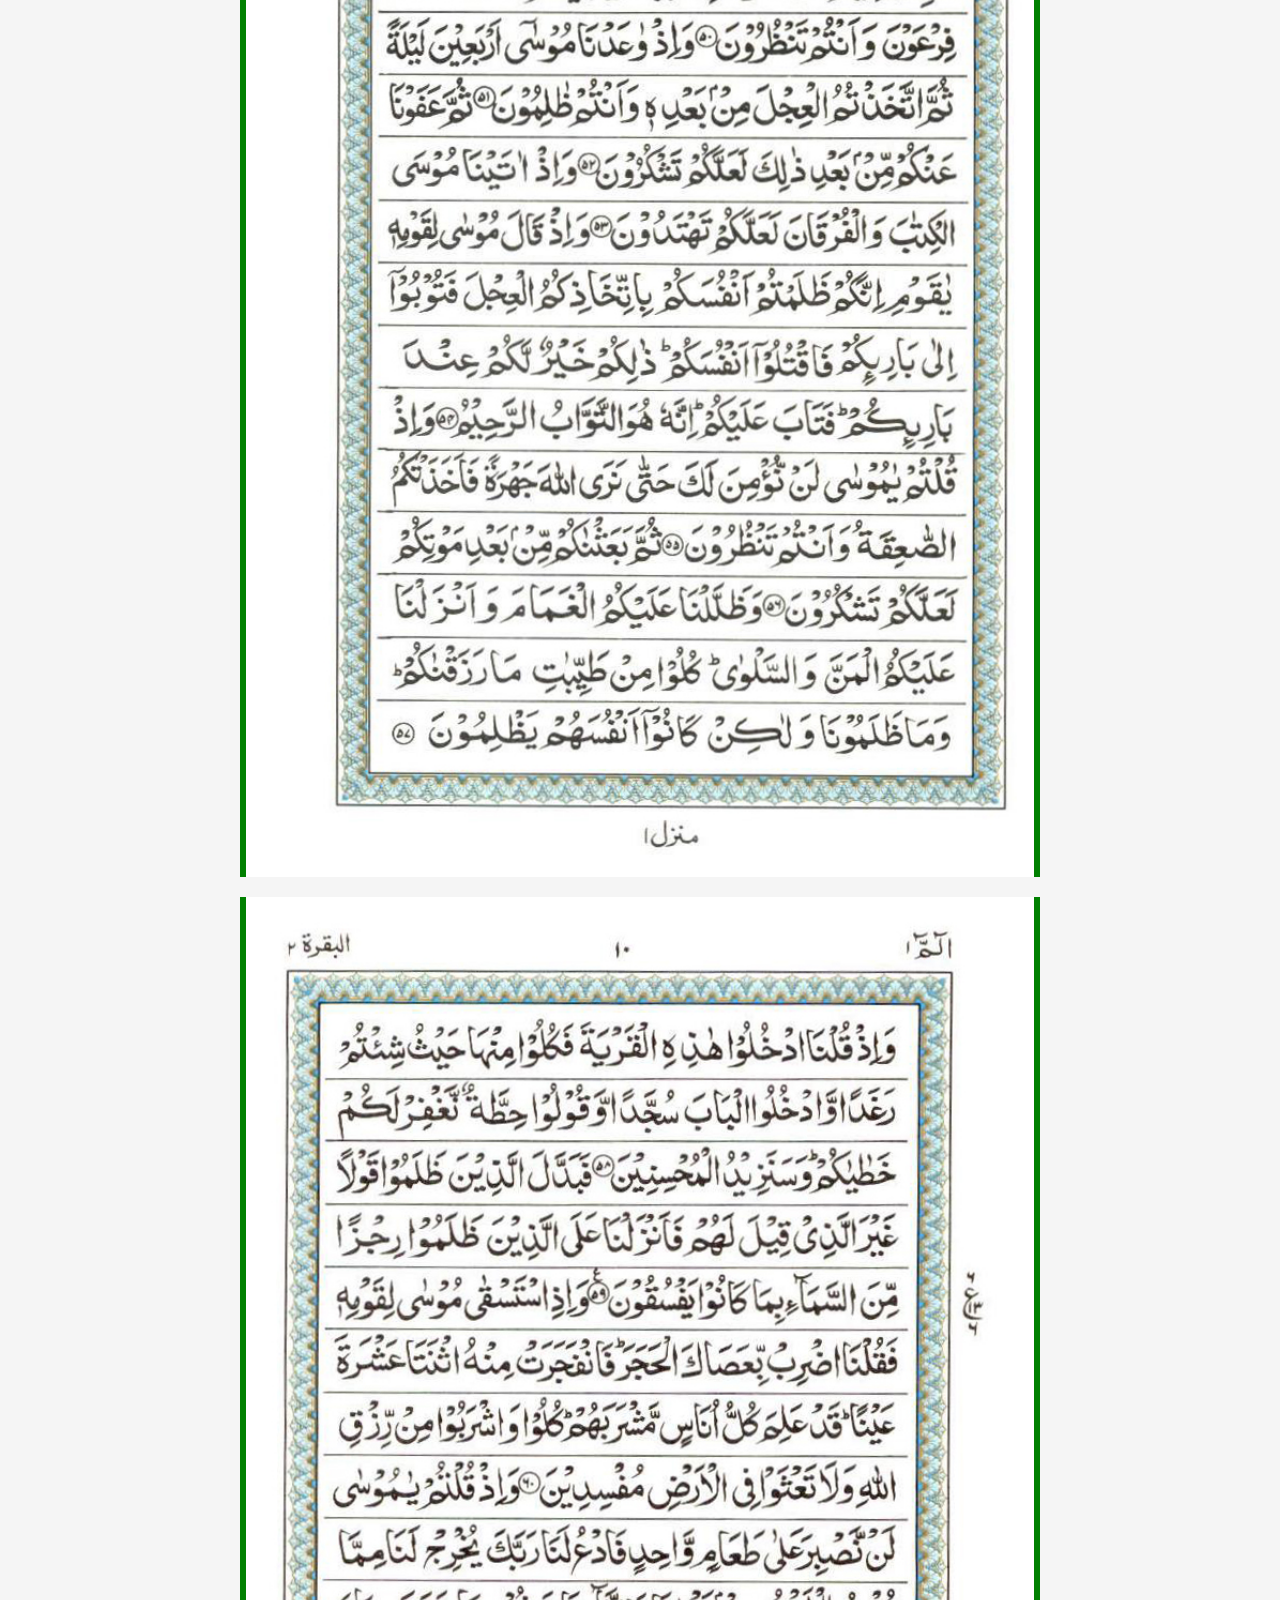
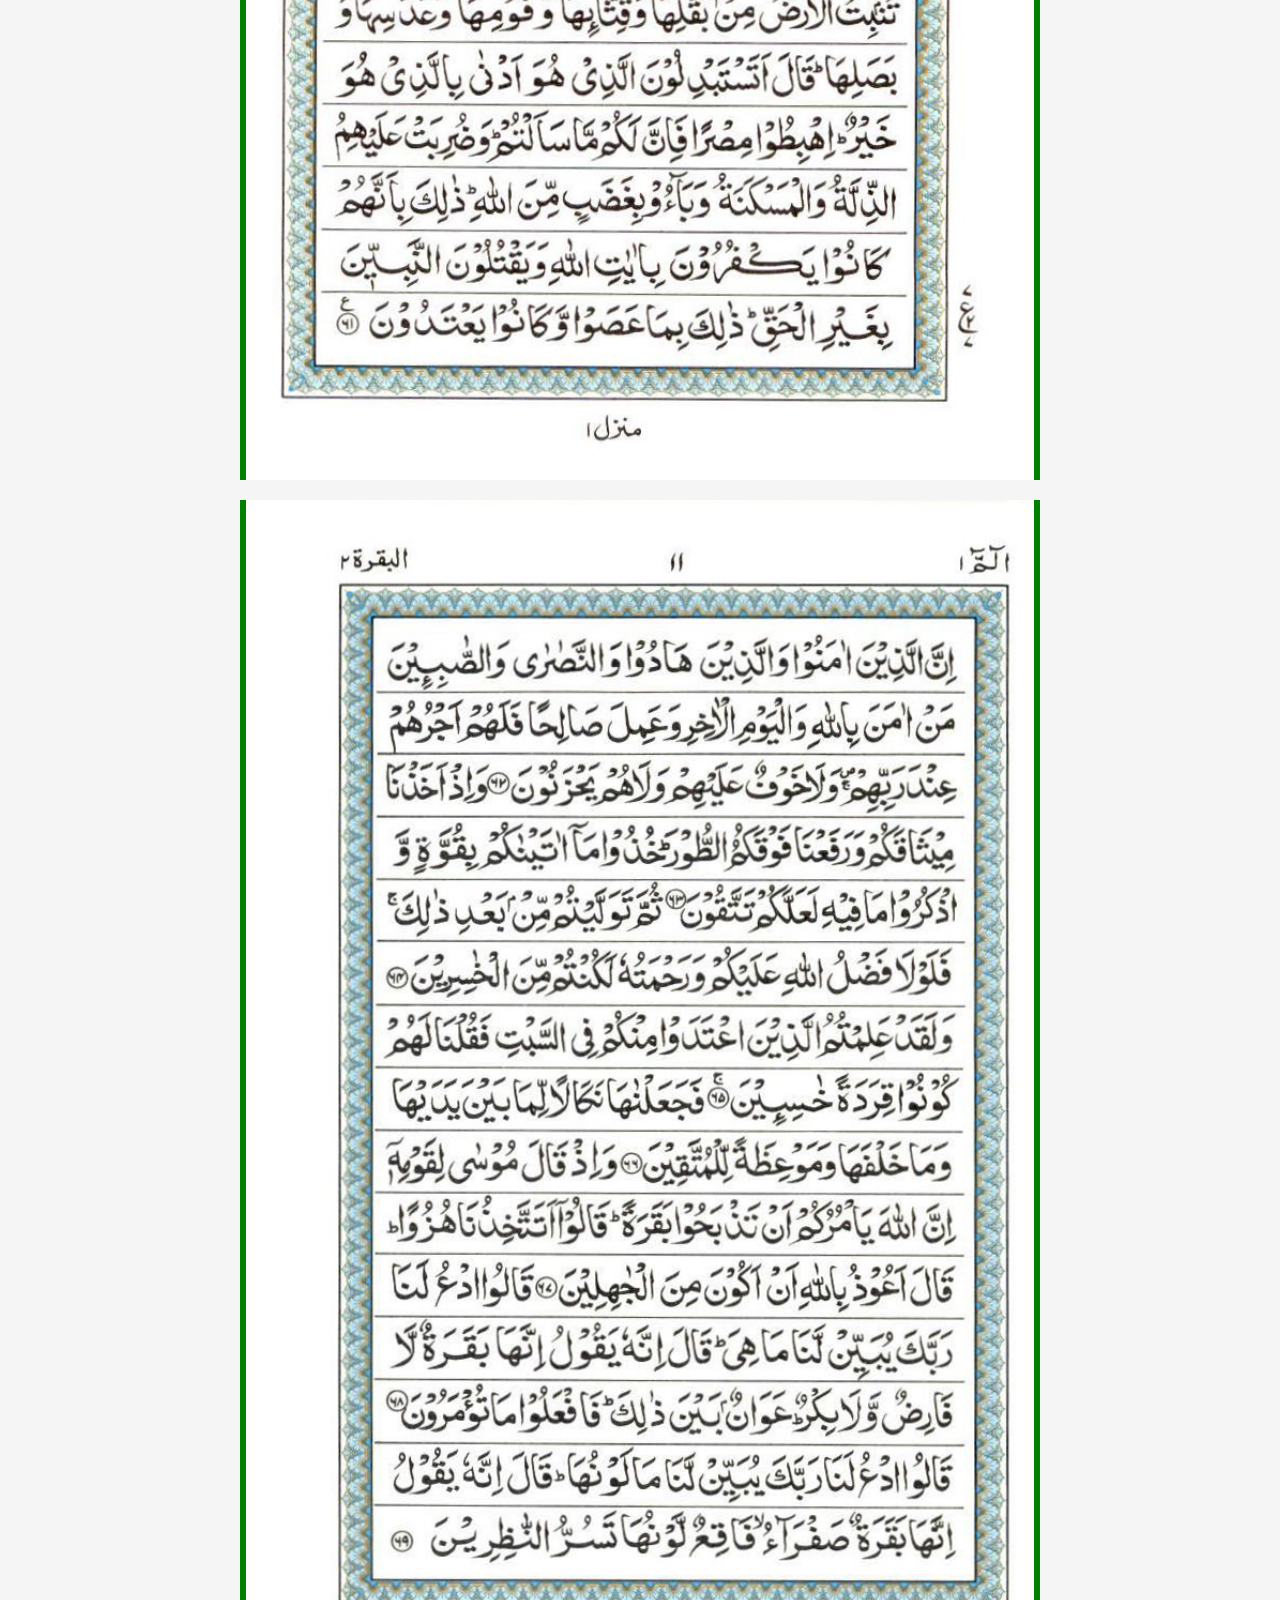
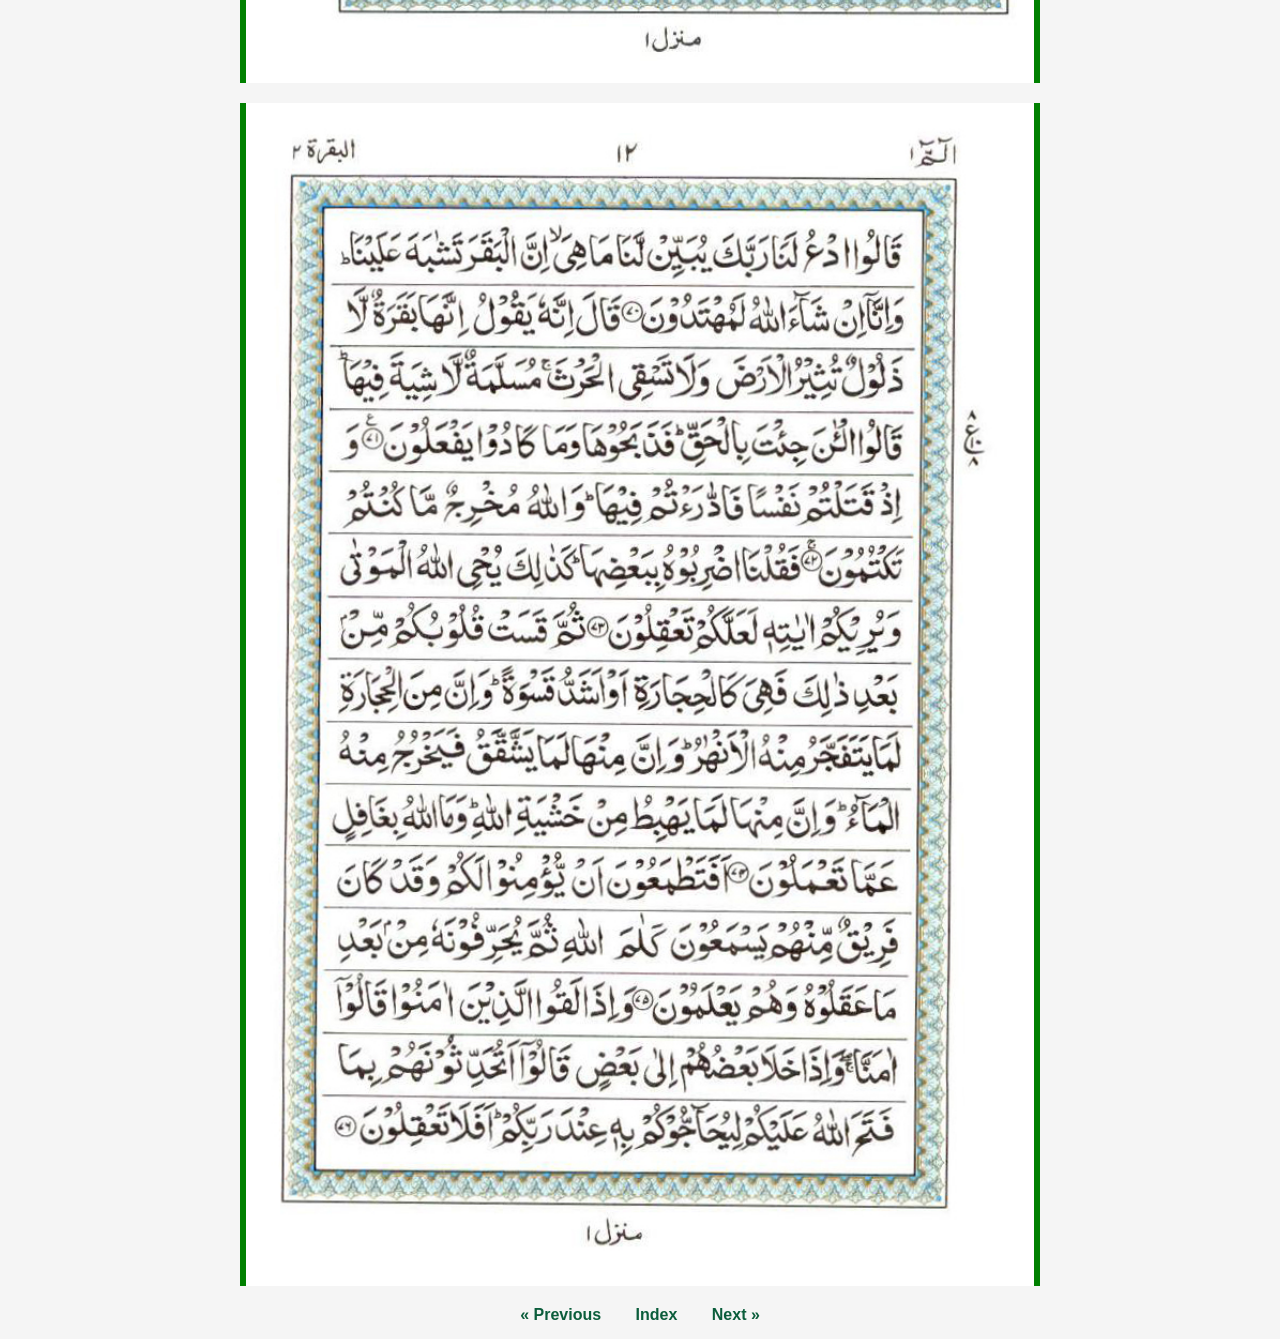
<file: reading/para1-baqarah-38-76-p08-12.html>
<!DOCTYPE html>
<html lang="en">
<head>
<meta charset="UTF-8">
<title>Para 1 | Surah Al-Fatiha | Ayat 1–7</title>

<style>
body{
    margin:0;
    font-family: Arial, sans-serif;
    background:#f5f5f5;
    text-align:center;
}

.top-bar{
    background:#0b5d3b;
    color:#fff;
    padding:10px;
    font-weight:bold;
}

.nav{
    margin:15px 0;
}

.nav a{
    text-decoration:none;
    color:#0b5d3b;
    font-weight:bold;
    margin:0 15px;
}

.page{
    margin:20px auto;
    width:90%;
    max-width:800px;
}

.quran-page{
    margin-bottom:20px;
    border-left:6px solid green;
    border-right:6px solid green;
    background:#fff;
}

.quran-page img{
    width:100%;
    display:block;
}
</style>
</head>

<body>

<div class="top-bar">
    JUZ No. 1 | Surah Al-Baqarah | Ayat 38–76 | Page 08–12
</div>

<div class="nav">
    <a href="para1-previous.html">« Previous</a>
    <a href="../index.html">Index</a>
    <a href="para1-next.html">Next »</a>
</div>

<div class="page">
    
<div class="quran-page"><img src="../images/pg008.jpg"></div>
  <div class="quran-page"><img src="../images/pg009.jpg"></div>
  <div class="quran-page"><img src="../images/pg010.jpg"></div>
  <div class="quran-page"><img src="../images/pg011.jpg"></div>
  <div class="quran-page"><img src="../images/pg012.jpg"></div>
        
       
    </div>
</div>

<div class="nav">
    <a href="para1-previous.html">« Previous</a>
    <a href="../index.html">Index</a>
    <a href="para1-next.html">Next »</a>
</div>

</body>
</html>
</file>
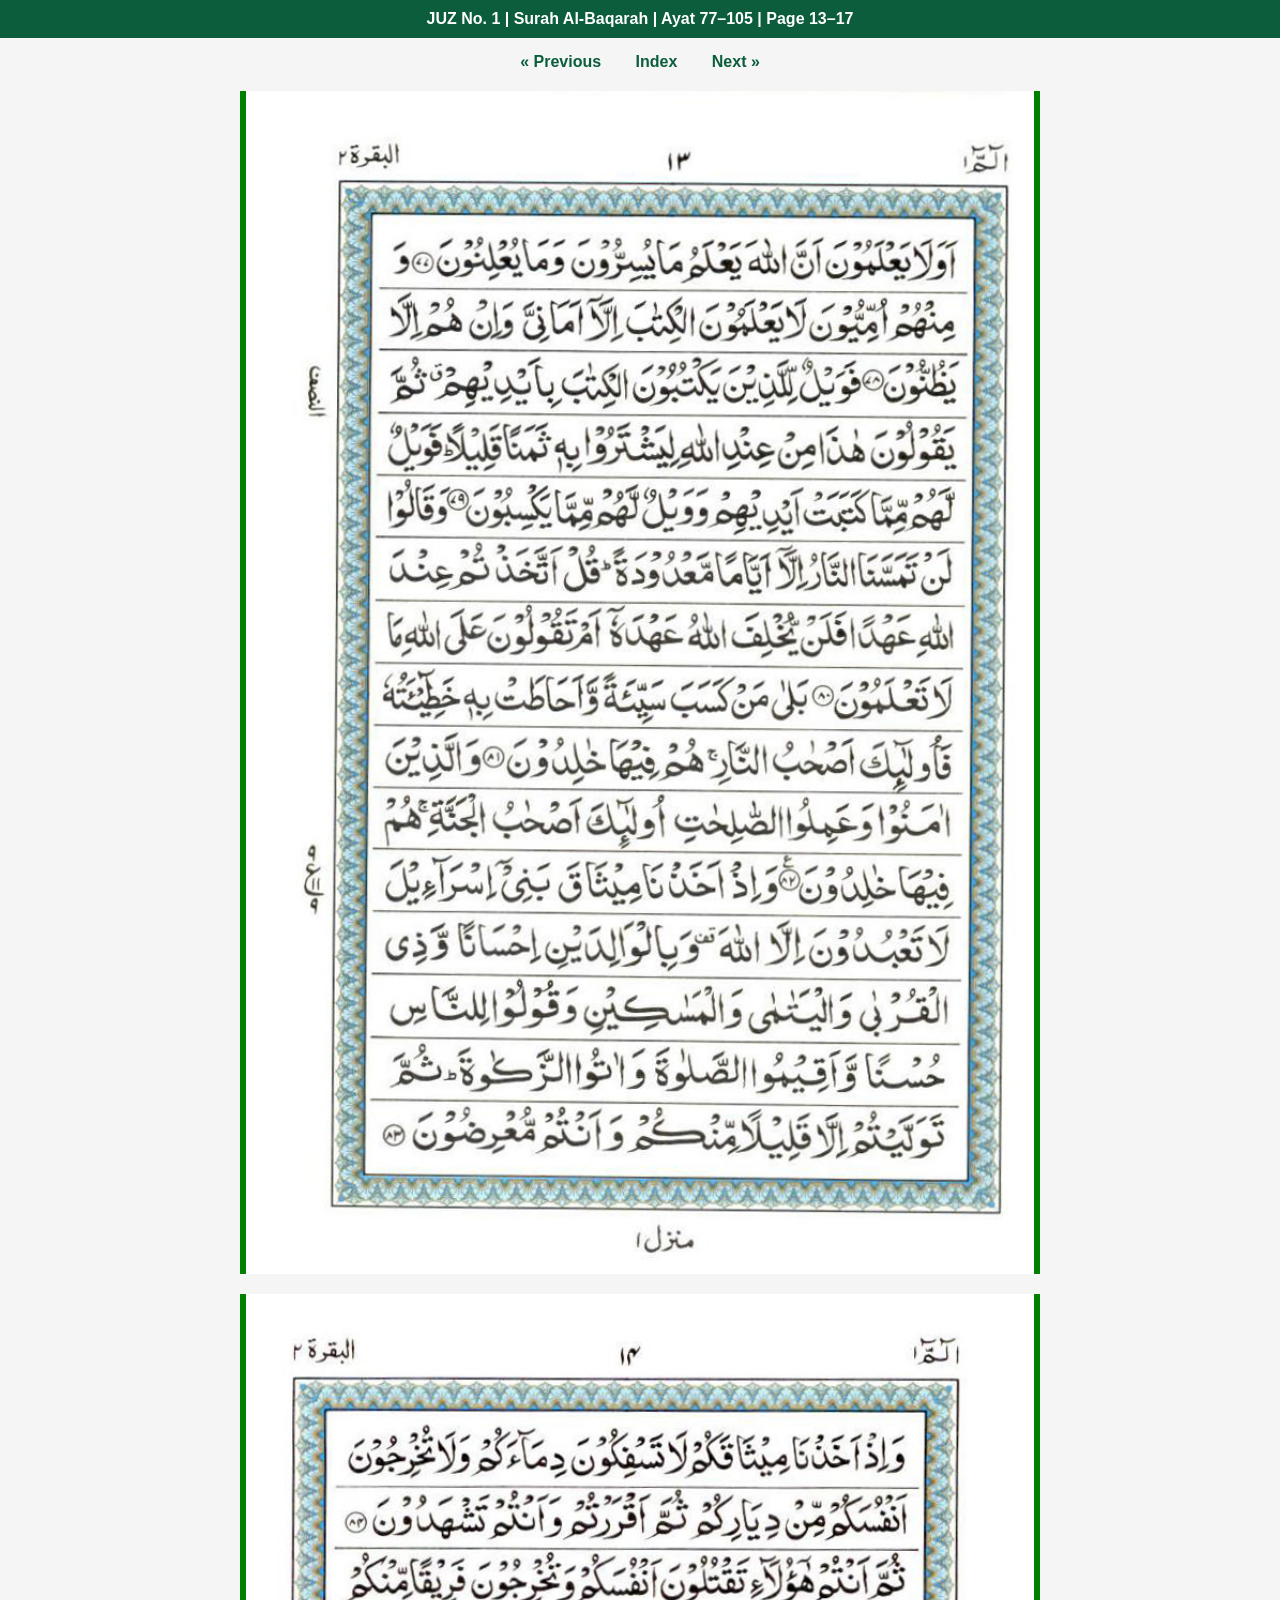
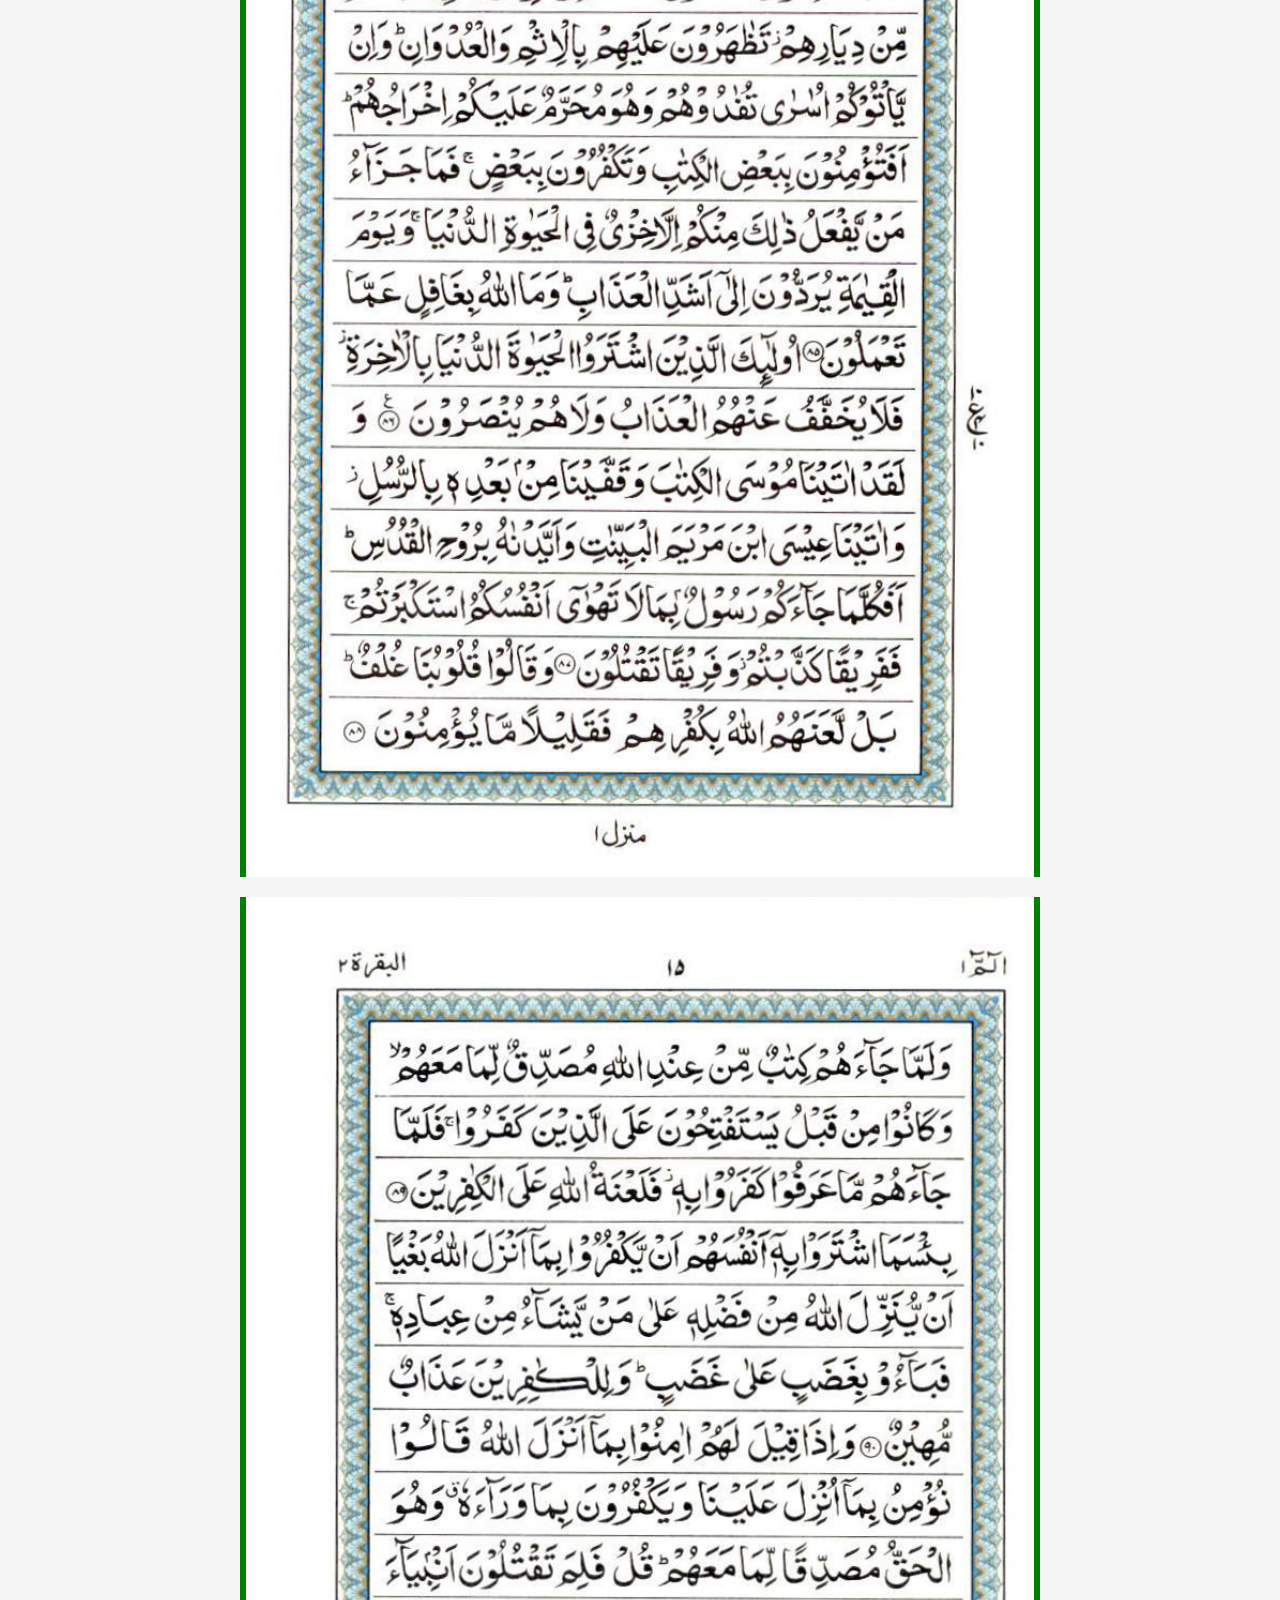
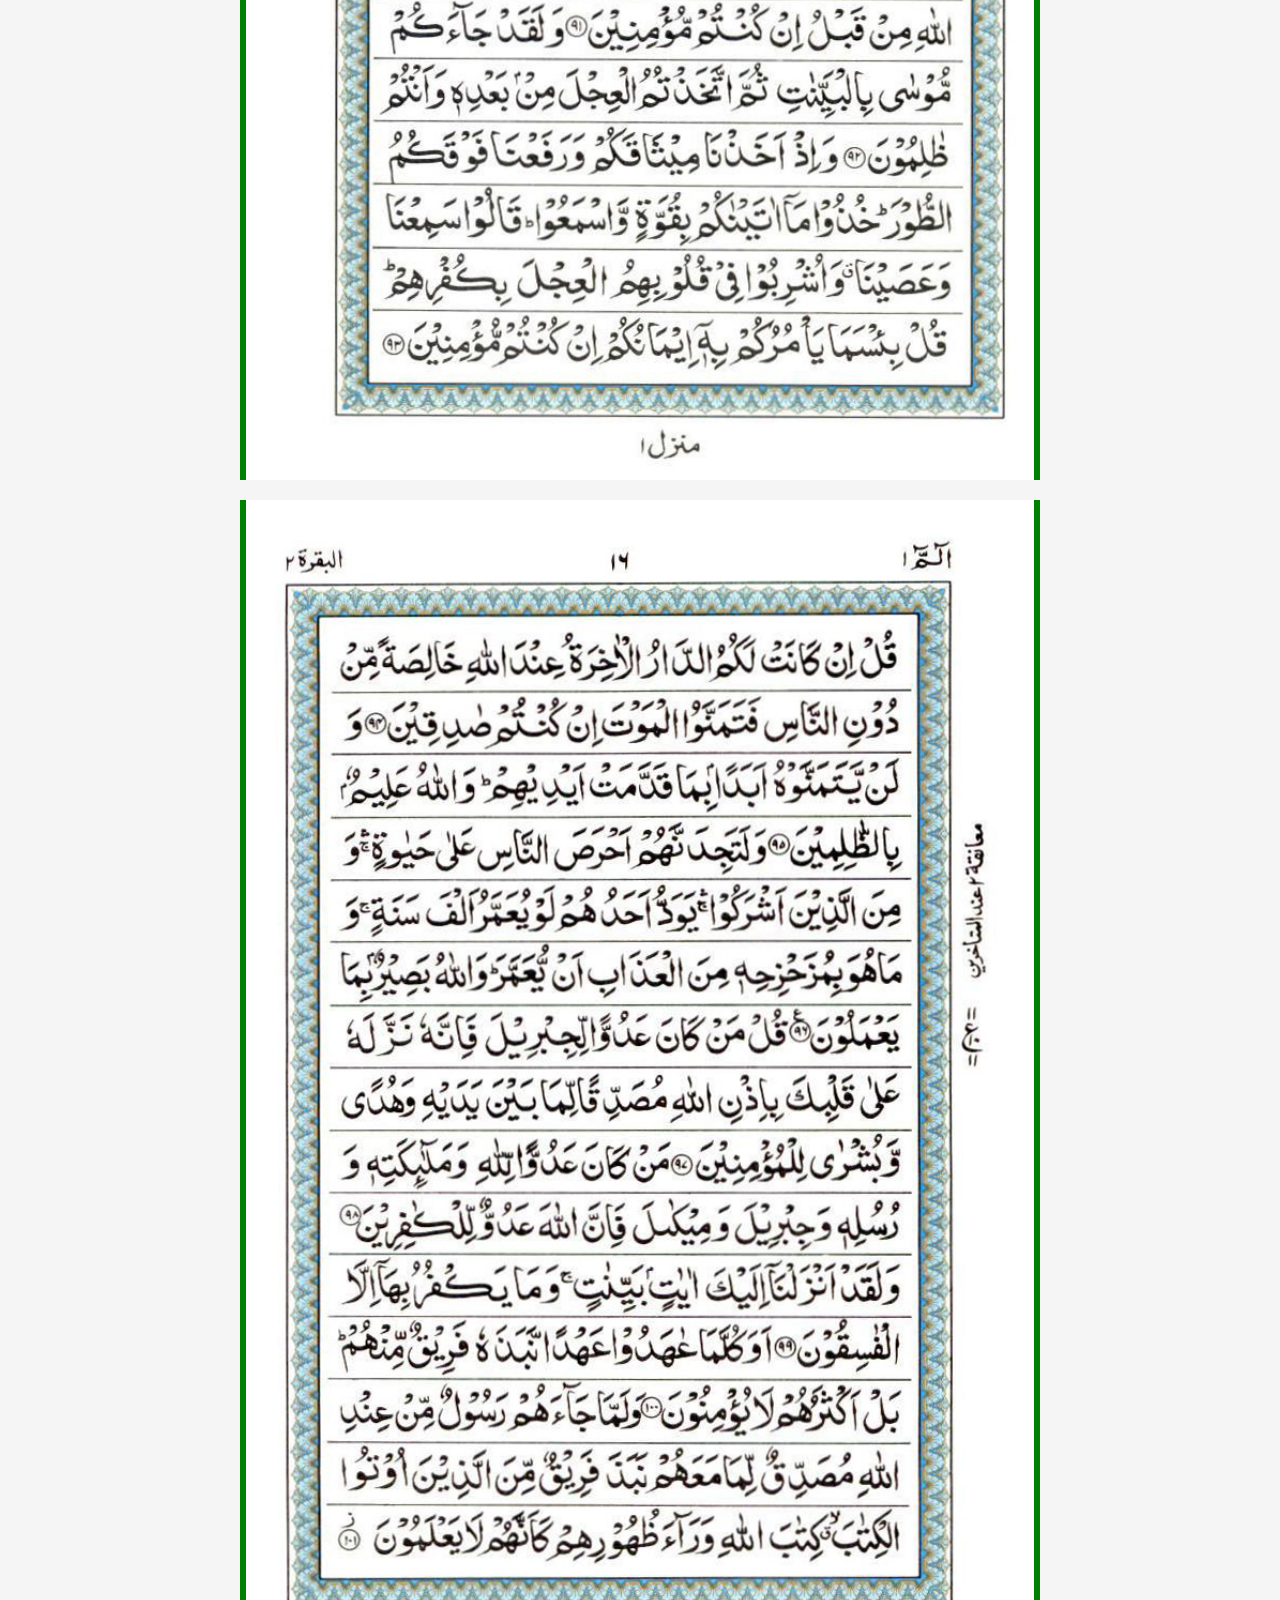
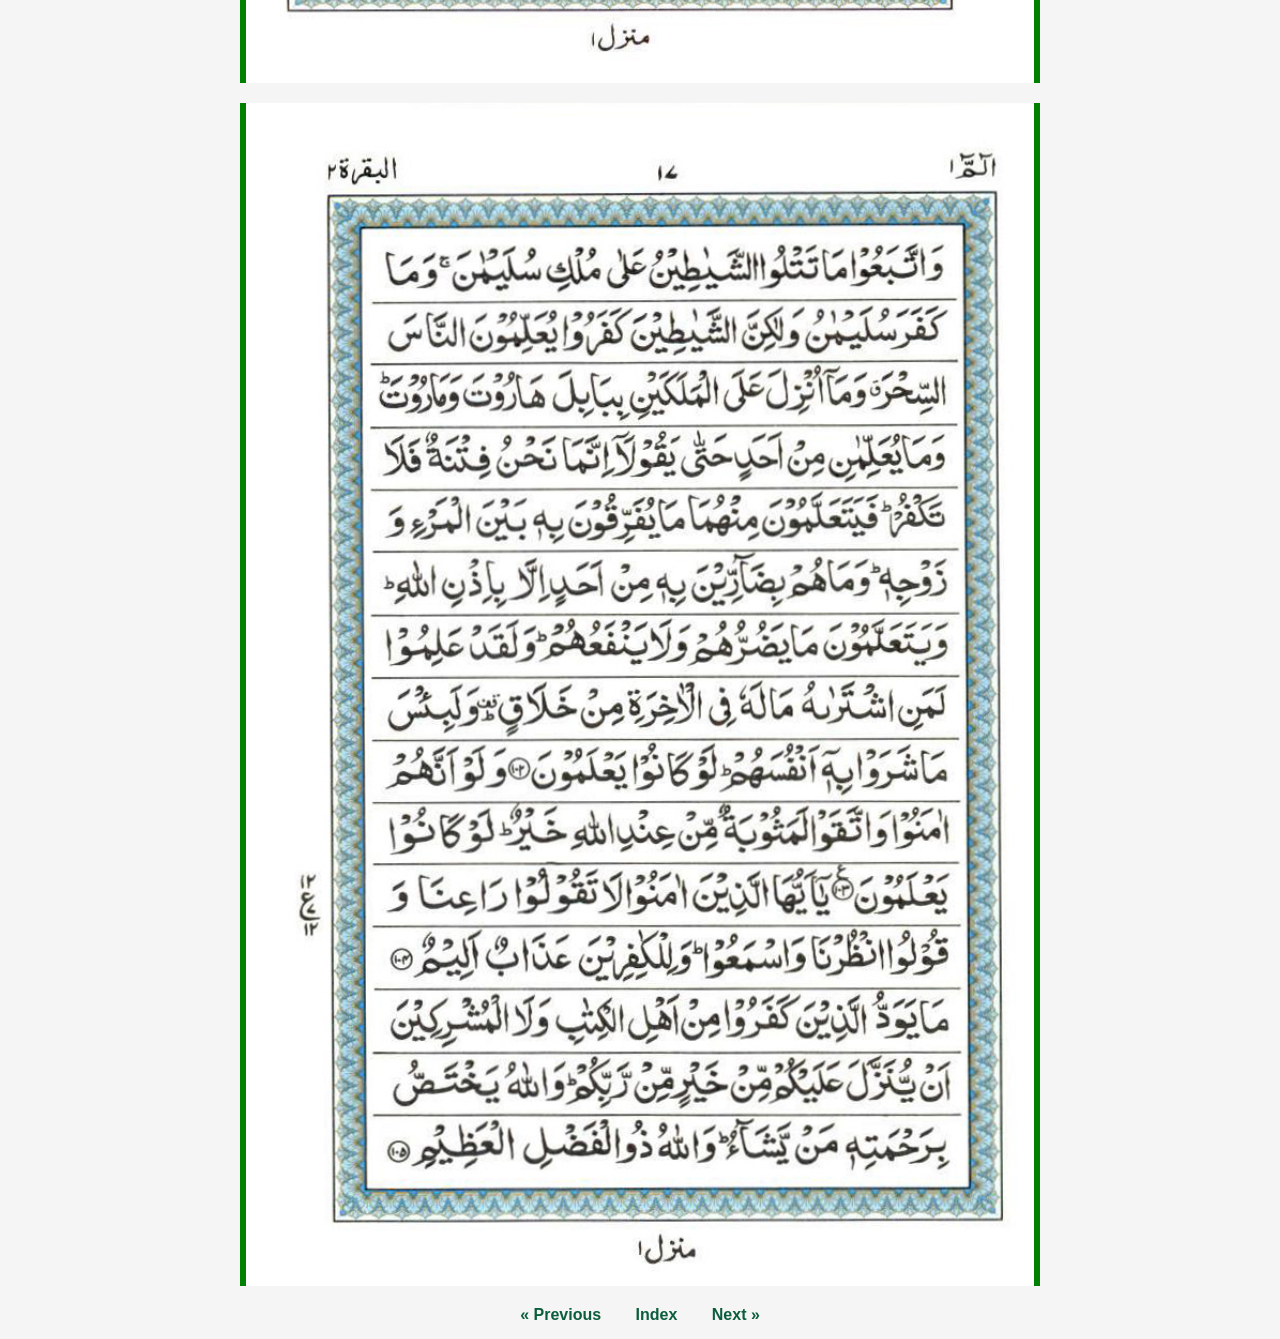
<file: reading/para1-baqarah-77-105-p13-17.html>
<!DOCTYPE html>
<html lang="en">
<head>
<meta charset="UTF-8">
<title>Para 1 | Surah Al-Fatiha | Ayat 1–7</title>

<style>
body{
    margin:0;
    font-family: Arial, sans-serif;
    background:#f5f5f5;
    text-align:center;
}

.top-bar{
    background:#0b5d3b;
    color:#fff;
    padding:10px;
    font-weight:bold;
}

.nav{
    margin:15px 0;
}

.nav a{
    text-decoration:none;
    color:#0b5d3b;
    font-weight:bold;
    margin:0 15px;
}

.page{
    margin:20px auto;
    width:90%;
    max-width:800px;
}

.quran-page{
    margin-bottom:20px;
    border-left:6px solid green;
    border-right:6px solid green;
    background:#fff;
}

.quran-page img{
    width:100%;
    display:block;
}
</style>
</head>

<body>

<div class="top-bar">
    JUZ No. 1 | Surah Al-Baqarah | Ayat 77–105 | Page 13–17
</div>

<div class="nav">
    <a href="para1-previous.html">« Previous</a>
    <a href="../index.html">Index</a>
    <a href="para1-next.html">Next »</a>
</div>

<div class="page">
    
<div class="quran-page"><img src="../images/pg013.jpg"></div>
  <div class="quran-page"><img src="../images/pg014.jpg"></div>
  <div class="quran-page"><img src="../images/pg015.jpg"></div>
  <div class="quran-page"><img src="../images/pg016.jpg"></div>
  <div class="quran-page"><img src="../images/pg017.jpg"></div>
        
       
    </div>
</div>

<div class="nav">
    <a href="para1-previous.html">« Previous</a>
    <a href="../index.html">Index</a>
    <a href="para1-next.html">Next »</a>
</div>

</body>
</html>
</file>
